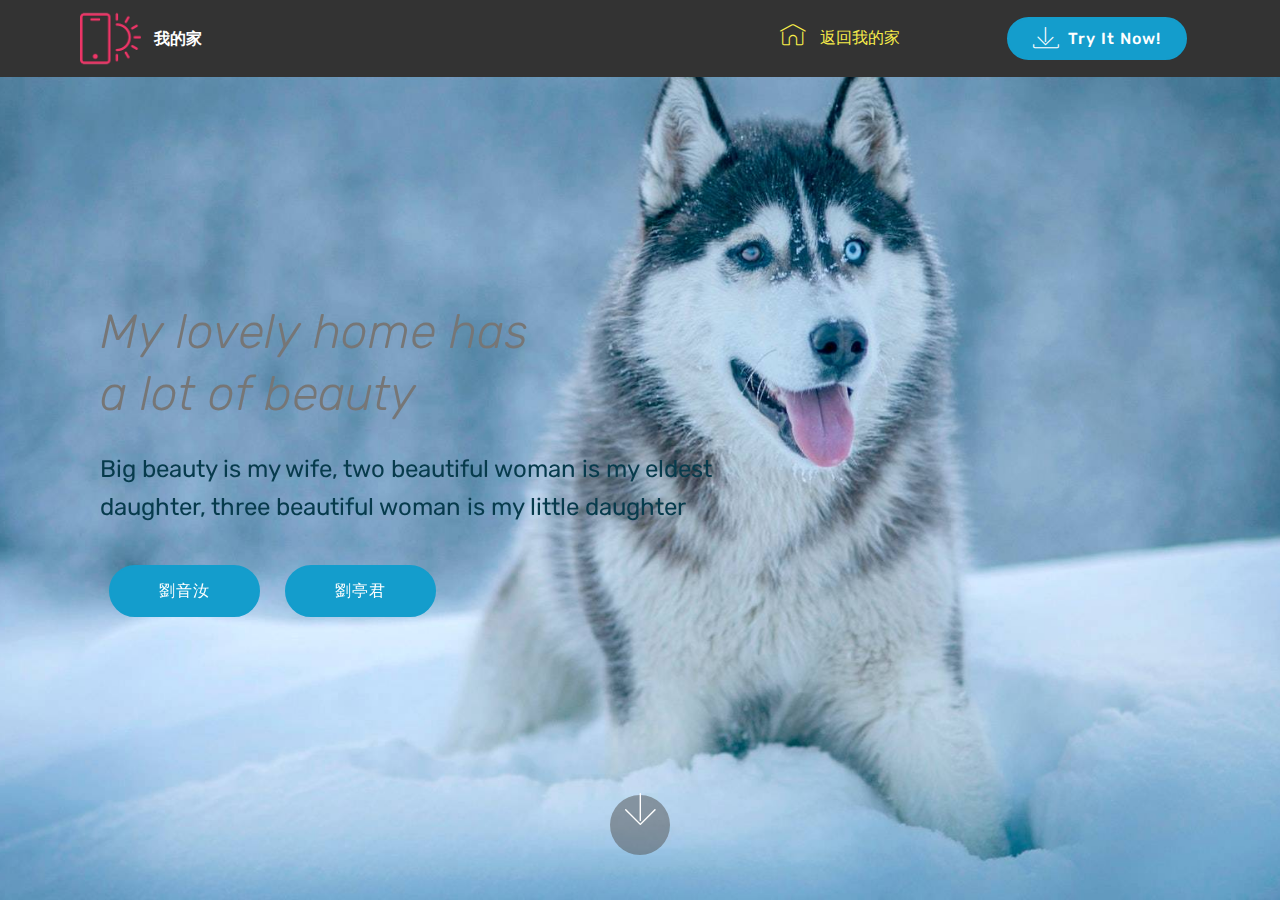
<file: index.html>
<!DOCTYPE html>
<html>
<head>
  <!-- Site made with Mobirise Website Builder v4.3.2, https://mobirise.com -->
  <meta charset="UTF-8">
  <meta http-equiv="X-UA-Compatible" content="IE=edge">
  <meta name="generator" content="Mobirise v4.3.2, mobirise.com">
  <meta name="viewport" content="width=device-width, initial-scale=1">
  <link rel="shortcut icon" href="assets/images/logo2.png" type="image/x-icon">
  <meta name="description" content="">
  <title>Home</title>
  <link rel="stylesheet" href="assets/web/assets/mobirise-icons/mobirise-icons.css">
  <link rel="stylesheet" href="assets/tether/tether.min.css">
  <link rel="stylesheet" href="assets/bootstrap/css/bootstrap.min.css">
  <link rel="stylesheet" href="assets/bootstrap/css/bootstrap-grid.min.css">
  <link rel="stylesheet" href="assets/bootstrap/css/bootstrap-reboot.min.css">
  <link rel="stylesheet" href="assets/dropdown/css/style.css">
  <link rel="stylesheet" href="assets/theme/css/style.css">
  <link rel="stylesheet" href="assets/mobirise/css/mbr-additional.css" type="text/css">
  
  
  
</head>
<body>
<section class="menu cid-qwUHoHQKCu" once="menu" id="menu1-e" data-rv-view="386">

    

    <nav class="navbar navbar-expand beta-menu navbar-dropdown align-items-center navbar-fixed-top navbar-toggleable-sm">
        <button class="navbar-toggler navbar-toggler-right" type="button" data-toggle="collapse" data-target="#navbarSupportedContent" aria-controls="navbarSupportedContent" aria-expanded="false" aria-label="Toggle navigation">
            <div class="hamburger">
                <span></span>
                <span></span>
                <span></span>
                <span></span>
            </div>
        </button>
        <div class="menu-logo">
            <div class="navbar-brand">
                <span class="navbar-logo">
                    <a href="https://mobirise.com">
                         <img src="assets/images/logo2.png" alt="Mobirise" media-simple="true" style="height: 3.8rem;">
                    </a>
                </span>
                <span class="navbar-caption-wrap"><a class="navbar-caption text-white display-4" href="https://mobirise.com">我的家</a></span>
            </div>
        </div>
        <div class="collapse navbar-collapse" id="navbarSupportedContent">
            <ul class="navbar-nav nav-dropdown" data-app-modern-menu="true"><li class="nav-item">
                    <a class="nav-link link text-success display-4" href="index.html">
                        <span class="mbri-home mbr-iconfont mbr-iconfont-btn"></span>&nbsp;返回我的家 &nbsp; &nbsp; &nbsp; &nbsp; &nbsp; &nbsp; &nbsp; &nbsp; &nbsp; &nbsp;&nbsp;</a>
                </li></ul>
            <div class="navbar-buttons mbr-section-btn"><a class="btn btn-sm btn-primary display-4" href="https://mobirise.com">
                    <span class="mbri-save mbr-iconfont mbr-iconfont-btn "></span>
                    Try It Now!
                </a></div>
        </div>
    </nav>
</section>

<section class="engine"><a href="https://mobirise.co/l">free bootstrap themes</a></section><section class="header9 cid-qwULQOnLp7 mbr-fullscreen mbr-parallax-background" id="header9-i" data-rv-view="388">

    

    

    <div class="container">
        <div class="media-container-column mbr-white col-md-8">
            <h1 class="mbr-section-title align-left mbr-bold pb-3 mbr-fonts-style display-1"></h1>
            <h3 class="mbr-section-subtitle align-left mbr-light pb-3 mbr-fonts-style display-2">My lovely home has <br>a lot of beauty</h3>
            <p class="mbr-text align-left pb-3 mbr-fonts-style display-5">Big beauty is my wife, two beautiful woman is my eldest daughter, three beautiful woman is my little daughter</p>
            <div class="mbr-section-btn align-left"><a class="btn btn-md btn-primary display-4" href="page1.html">劉音汝</a> <a class="btn btn-md btn-primary display-4" href="https://mobirise.com">劉亭君</a></div>
        </div>
    </div>

    <div class="mbr-arrow hidden-sm-down" aria-hidden="true">
        <a href="#next">
            <i class="mbri-down mbr-iconfont"></i>
        </a>
    </div>
</section>


  <script src="assets/web/assets/jquery/jquery.min.js"></script>
  <script src="assets/popper/popper.min.js"></script>
  <script src="assets/tether/tether.min.js"></script>
  <script src="assets/bootstrap/js/bootstrap.min.js"></script>
  <script src="assets/smooth-scroll/smooth-scroll.js"></script>
  <script src="assets/dropdown/js/script.min.js"></script>
  <script src="assets/touch-swipe/jquery.touch-swipe.min.js"></script>
  <script src="assets/jarallax/jarallax.min.js"></script>
  <script src="assets/theme/js/script.js"></script>
  
  
</body>
</html>
</file>
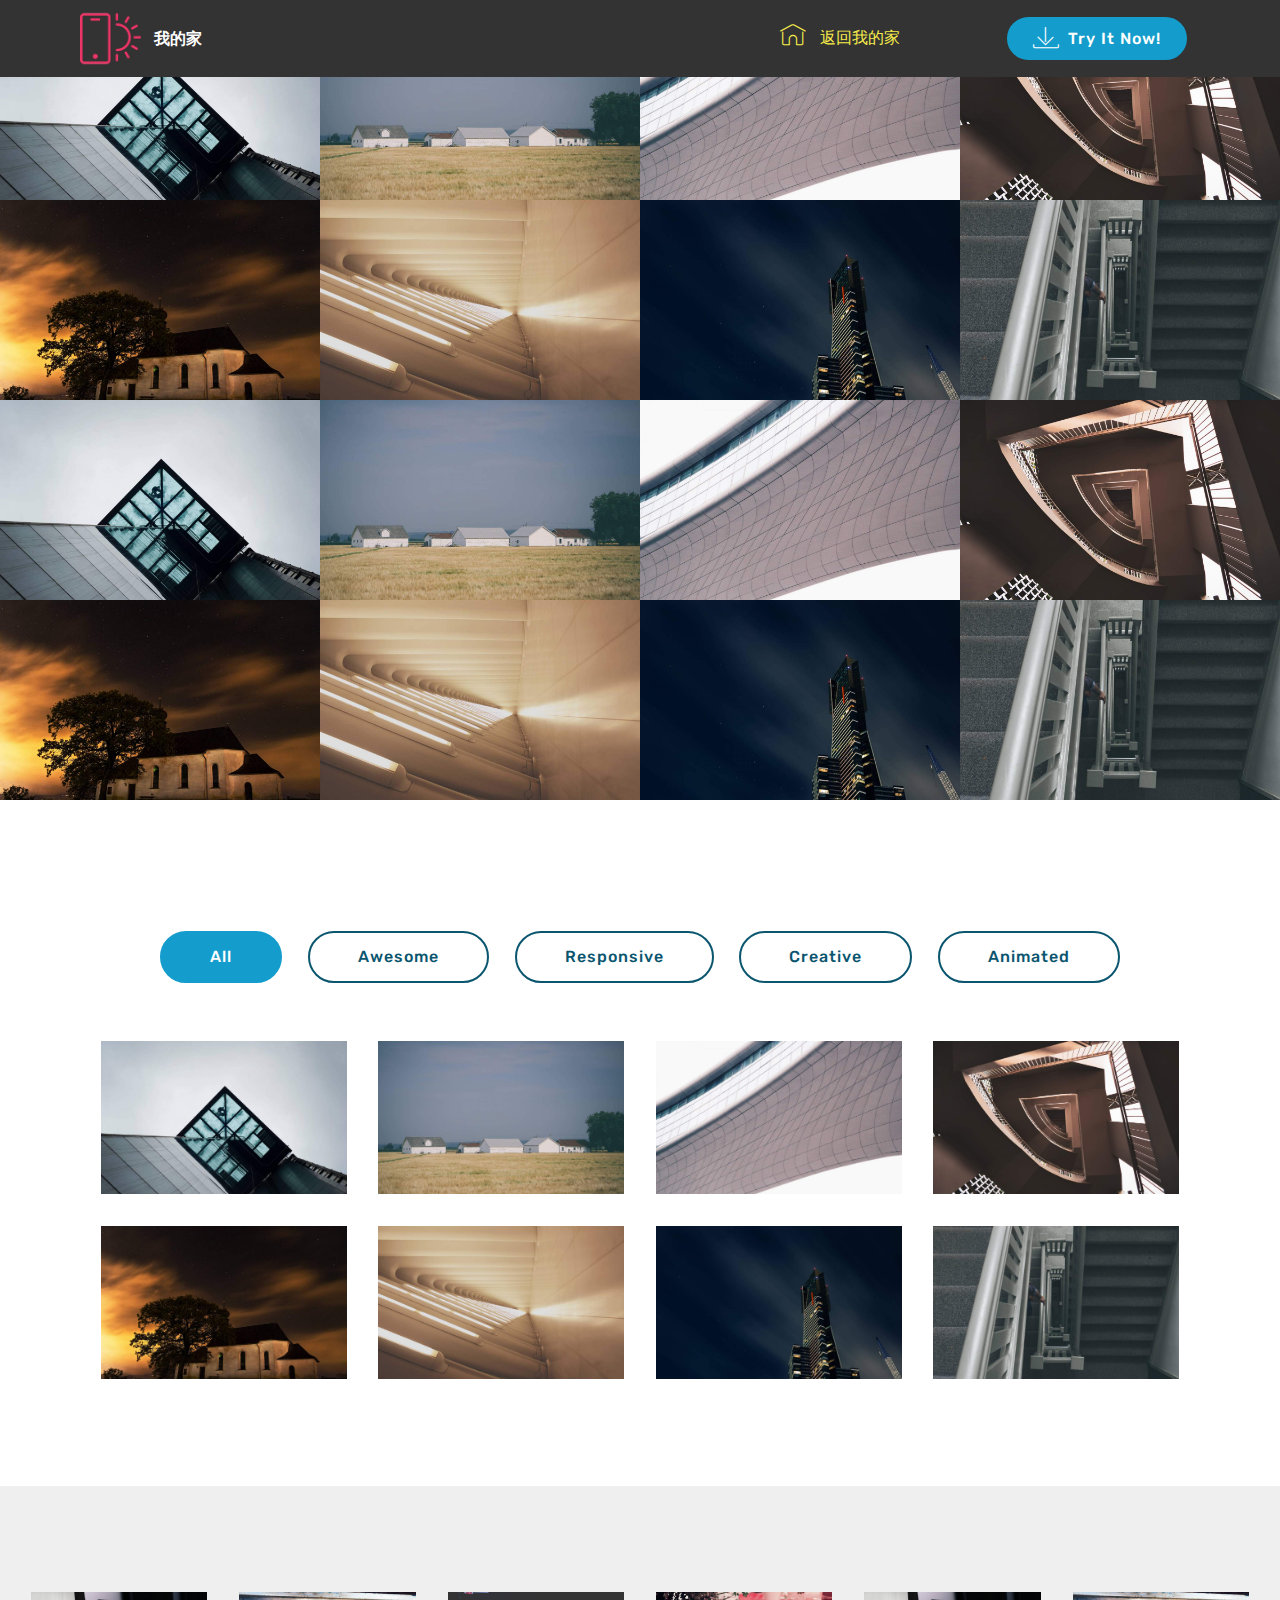
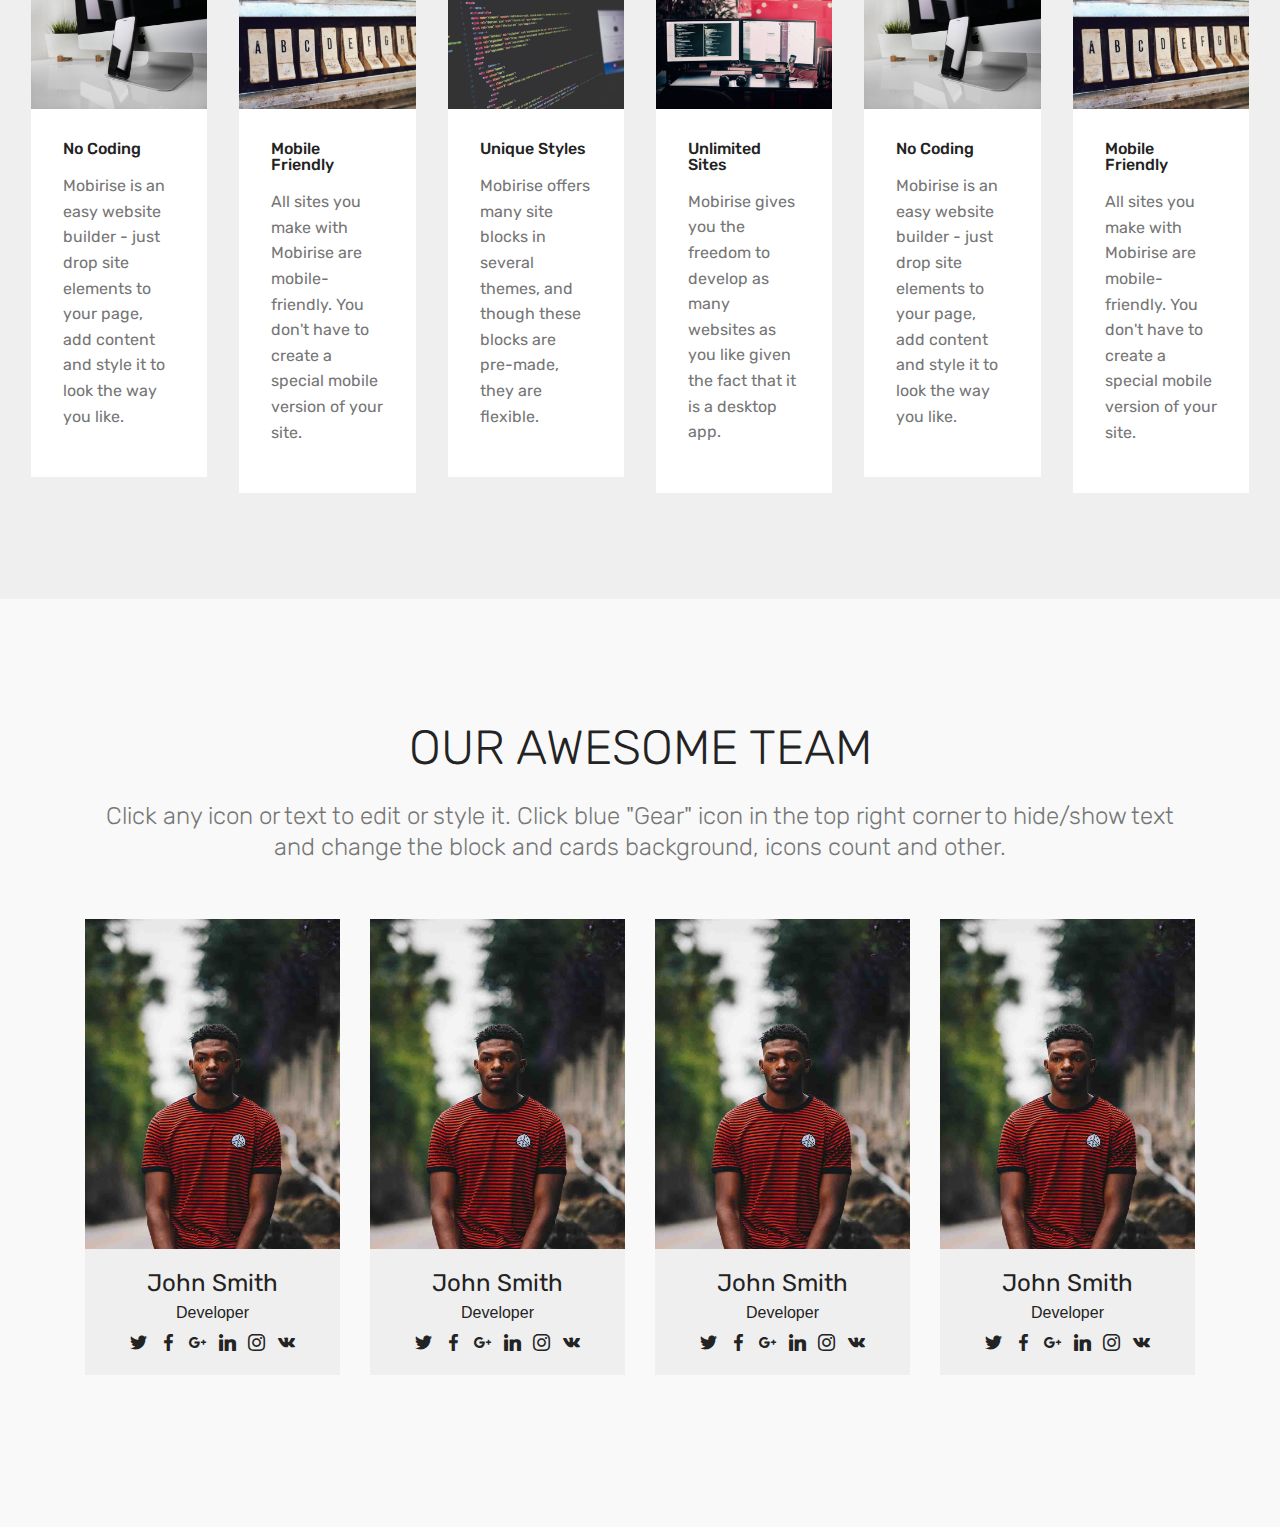
<file: page1.html>
<!DOCTYPE html>
<html>
<head>
  <!-- Site made with Mobirise Website Builder v4.3.2, https://mobirise.com -->
  <meta charset="UTF-8">
  <meta http-equiv="X-UA-Compatible" content="IE=edge">
  <meta name="generator" content="Mobirise v4.3.2, mobirise.com">
  <meta name="viewport" content="width=device-width, initial-scale=1">
  <link rel="shortcut icon" href="assets/images/logo2.png" type="image/x-icon">
  <meta name="description" content="">
  <title>劉音汝</title>
  <link rel="stylesheet" href="assets/web/assets/mobirise-icons/mobirise-icons.css">
  <link rel="stylesheet" href="assets/tether/tether.min.css">
  <link rel="stylesheet" href="assets/bootstrap/css/bootstrap.min.css">
  <link rel="stylesheet" href="assets/bootstrap/css/bootstrap-grid.min.css">
  <link rel="stylesheet" href="assets/bootstrap/css/bootstrap-reboot.min.css">
  <link rel="stylesheet" href="assets/dropdown/css/style.css">
  <link rel="stylesheet" href="assets/socicon/css/styles.css">
  <link rel="stylesheet" href="assets/theme/css/style.css">
  <link rel="stylesheet" href="assets/mobirise-gallery/style.css">
  <link rel="stylesheet" href="assets/mobirise/css/mbr-additional.css" type="text/css">
  
  
  
</head>
<body>
<section class="menu cid-qwUHoHQKCu" once="menu" id="menu1-j" data-rv-view="391">

    

    <nav class="navbar navbar-expand beta-menu navbar-dropdown align-items-center navbar-fixed-top navbar-toggleable-sm">
        <button class="navbar-toggler navbar-toggler-right" type="button" data-toggle="collapse" data-target="#navbarSupportedContent" aria-controls="navbarSupportedContent" aria-expanded="false" aria-label="Toggle navigation">
            <div class="hamburger">
                <span></span>
                <span></span>
                <span></span>
                <span></span>
            </div>
        </button>
        <div class="menu-logo">
            <div class="navbar-brand">
                <span class="navbar-logo">
                    <a href="https://mobirise.com">
                         <img src="assets/images/logo2.png" alt="Mobirise" media-simple="true" style="height: 3.8rem;">
                    </a>
                </span>
                <span class="navbar-caption-wrap"><a class="navbar-caption text-white display-4" href="https://mobirise.com">我的家</a></span>
            </div>
        </div>
        <div class="collapse navbar-collapse" id="navbarSupportedContent">
            <ul class="navbar-nav nav-dropdown" data-app-modern-menu="true"><li class="nav-item">
                    <a class="nav-link link text-success display-4" href="index.html">
                        <span class="mbri-home mbr-iconfont mbr-iconfont-btn"></span>&nbsp;返回我的家 &nbsp; &nbsp; &nbsp; &nbsp; &nbsp; &nbsp; &nbsp; &nbsp; &nbsp; &nbsp;&nbsp;</a>
                </li></ul>
            <div class="navbar-buttons mbr-section-btn"><a class="btn btn-sm btn-primary display-4" href="https://mobirise.com">
                    <span class="mbri-save mbr-iconfont mbr-iconfont-btn "></span>
                    Try It Now!
                </a></div>
        </div>
    </nav>
</section>

<section class="engine"><a href="https://mobirise.co/j">design a website</a></section><section class="mbr-gallery mbr-slider-carousel cid-qwUOc1lfr6" id="gallery3-l" data-rv-view="393">

    

    <div>
        <div><!-- Filter --><!-- Gallery --><div class="mbr-gallery-row"><div class="mbr-gallery-layout-default"><div><div><div class="mbr-gallery-item mbr-gallery-item--pNaN" data-video-url="false" data-tags="Awesome"><div href="#lb-gallery3-l" data-slide-to="0" data-toggle="modal"><img src="assets/images/gallery00.jpg" alt=""><span class="icon-focus"></span></div></div><div class="mbr-gallery-item mbr-gallery-item--pNaN" data-video-url="false" data-tags="Responsive"><div href="#lb-gallery3-l" data-slide-to="1" data-toggle="modal"><img src="assets/images/gallery01.jpg" alt=""><span class="icon-focus"></span></div></div><div class="mbr-gallery-item mbr-gallery-item--pNaN" data-video-url="false" data-tags="Creative"><div href="#lb-gallery3-l" data-slide-to="2" data-toggle="modal"><img src="assets/images/gallery02.jpg" alt=""><span class="icon-focus"></span></div></div><div class="mbr-gallery-item mbr-gallery-item--pNaN" data-video-url="false" data-tags="Animated"><div href="#lb-gallery3-l" data-slide-to="3" data-toggle="modal"><img src="assets/images/gallery03.jpg" alt=""><span class="icon-focus"></span></div></div><div class="mbr-gallery-item mbr-gallery-item--pNaN" data-video-url="false" data-tags="Awesome"><div href="#lb-gallery3-l" data-slide-to="4" data-toggle="modal"><img src="assets/images/gallery04.jpg" alt=""><span class="icon-focus"></span></div></div><div class="mbr-gallery-item mbr-gallery-item--pNaN" data-video-url="false" data-tags="Awesome"><div href="#lb-gallery3-l" data-slide-to="5" data-toggle="modal"><img src="assets/images/gallery05.jpg" alt=""><span class="icon-focus"></span></div></div><div class="mbr-gallery-item mbr-gallery-item--pNaN" data-video-url="false" data-tags="Responsive"><div href="#lb-gallery3-l" data-slide-to="6" data-toggle="modal"><img src="assets/images/gallery06.jpg" alt=""><span class="icon-focus"></span></div></div><div class="mbr-gallery-item mbr-gallery-item--pNaN" data-video-url="false" data-tags="Animated"><div href="#lb-gallery3-l" data-slide-to="7" data-toggle="modal"><img src="assets/images/gallery07.jpg" alt=""><span class="icon-focus"></span></div></div></div></div><div class="clearfix"></div></div></div><!-- Lightbox --><div data-app-prevent-settings="" class="mbr-slider modal fade carousel slide" tabindex="-1" data-keyboard="true" data-interval="false" id="lb-gallery3-l"><div class="modal-dialog"><div class="modal-content"><div class="modal-body"><div class="carousel-inner"><div class="carousel-item active"><img src="assets/images/gallery00.jpg" alt=""></div><div class="carousel-item"><img src="assets/images/gallery01.jpg" alt=""></div><div class="carousel-item"><img src="assets/images/gallery02.jpg" alt=""></div><div class="carousel-item"><img src="assets/images/gallery03.jpg" alt=""></div><div class="carousel-item"><img src="assets/images/gallery04.jpg" alt=""></div><div class="carousel-item"><img src="assets/images/gallery05.jpg" alt=""></div><div class="carousel-item"><img src="assets/images/gallery06.jpg" alt=""></div><div class="carousel-item"><img src="assets/images/gallery07.jpg" alt=""></div></div><a class="carousel-control carousel-control-prev" role="button" data-slide="prev" href="#lb-gallery3-l"><span class="mbri-left mbr-iconfont" aria-hidden="true"></span><span class="sr-only">Previous</span></a><a class="carousel-control carousel-control-next" role="button" data-slide="next" href="#lb-gallery3-l"><span class="mbri-right mbr-iconfont" aria-hidden="true"></span><span class="sr-only">Next</span></a><a class="close" href="#" role="button" data-dismiss="modal"><span class="sr-only">Close</span></a></div></div></div></div></div>
    </div>

</section>

<section class="mbr-gallery mbr-slider-carousel cid-qwUOh3tziV" id="gallery3-m" data-rv-view="428">

    

    <div>
        <div><!-- Filter --><!-- Gallery --><div class="mbr-gallery-row"><div class="mbr-gallery-layout-default"><div><div><div class="mbr-gallery-item mbr-gallery-item--pNaN" data-video-url="false" data-tags="Awesome"><div href="#lb-gallery3-m" data-slide-to="0" data-toggle="modal"><img src="assets/images/gallery00.jpg" alt=""><span class="icon-focus"></span></div></div><div class="mbr-gallery-item mbr-gallery-item--pNaN" data-video-url="false" data-tags="Responsive"><div href="#lb-gallery3-m" data-slide-to="1" data-toggle="modal"><img src="assets/images/gallery01.jpg" alt=""><span class="icon-focus"></span></div></div><div class="mbr-gallery-item mbr-gallery-item--pNaN" data-video-url="false" data-tags="Creative"><div href="#lb-gallery3-m" data-slide-to="2" data-toggle="modal"><img src="assets/images/gallery02.jpg" alt=""><span class="icon-focus"></span></div></div><div class="mbr-gallery-item mbr-gallery-item--pNaN" data-video-url="false" data-tags="Animated"><div href="#lb-gallery3-m" data-slide-to="3" data-toggle="modal"><img src="assets/images/gallery03.jpg" alt=""><span class="icon-focus"></span></div></div><div class="mbr-gallery-item mbr-gallery-item--pNaN" data-video-url="false" data-tags="Awesome"><div href="#lb-gallery3-m" data-slide-to="4" data-toggle="modal"><img src="assets/images/gallery04.jpg" alt=""><span class="icon-focus"></span></div></div><div class="mbr-gallery-item mbr-gallery-item--pNaN" data-video-url="false" data-tags="Awesome"><div href="#lb-gallery3-m" data-slide-to="5" data-toggle="modal"><img src="assets/images/gallery05.jpg" alt=""><span class="icon-focus"></span></div></div><div class="mbr-gallery-item mbr-gallery-item--pNaN" data-video-url="false" data-tags="Responsive"><div href="#lb-gallery3-m" data-slide-to="6" data-toggle="modal"><img src="assets/images/gallery06.jpg" alt=""><span class="icon-focus"></span></div></div><div class="mbr-gallery-item mbr-gallery-item--pNaN" data-video-url="false" data-tags="Animated"><div href="#lb-gallery3-m" data-slide-to="7" data-toggle="modal"><img src="assets/images/gallery07.jpg" alt=""><span class="icon-focus"></span></div></div></div></div><div class="clearfix"></div></div></div><!-- Lightbox --><div data-app-prevent-settings="" class="mbr-slider modal fade carousel slide" tabindex="-1" data-keyboard="true" data-interval="false" id="lb-gallery3-m"><div class="modal-dialog"><div class="modal-content"><div class="modal-body"><div class="carousel-inner"><div class="carousel-item active"><img src="assets/images/gallery00.jpg" alt=""></div><div class="carousel-item"><img src="assets/images/gallery01.jpg" alt=""></div><div class="carousel-item"><img src="assets/images/gallery02.jpg" alt=""></div><div class="carousel-item"><img src="assets/images/gallery03.jpg" alt=""></div><div class="carousel-item"><img src="assets/images/gallery04.jpg" alt=""></div><div class="carousel-item"><img src="assets/images/gallery05.jpg" alt=""></div><div class="carousel-item"><img src="assets/images/gallery06.jpg" alt=""></div><div class="carousel-item"><img src="assets/images/gallery07.jpg" alt=""></div></div><a class="carousel-control carousel-control-prev" role="button" data-slide="prev" href="#lb-gallery3-m"><span class="mbri-left mbr-iconfont" aria-hidden="true"></span><span class="sr-only">Previous</span></a><a class="carousel-control carousel-control-next" role="button" data-slide="next" href="#lb-gallery3-m"><span class="mbri-right mbr-iconfont" aria-hidden="true"></span><span class="sr-only">Next</span></a><a class="close" href="#" role="button" data-dismiss="modal"><span class="sr-only">Close</span></a></div></div></div></div></div>
    </div>

</section>

<section class="mbr-gallery mbr-slider-carousel cid-qwUOhrMs5J" id="gallery2-n" data-rv-view="463">

    

    <div class="container">
        <div><!-- Filter --><div class="mbr-gallery-filter container gallery-filter-active"><ul buttons="0"><li class="mbr-gallery-filter-all"><a class="btn btn-md btn-primary-outline active display-4" href="">All</a></li></ul></div><!-- Gallery --><div class="mbr-gallery-row"><div class="mbr-gallery-layout-default"><div><div><div class="mbr-gallery-item mbr-gallery-item--p2" data-video-url="false" data-tags="Awesome"><div href="#lb-gallery2-n" data-slide-to="0" data-toggle="modal"><img src="assets/images/gallery00.jpg" alt=""><span class="icon-focus"></span></div></div><div class="mbr-gallery-item mbr-gallery-item--p2" data-video-url="false" data-tags="Responsive"><div href="#lb-gallery2-n" data-slide-to="1" data-toggle="modal"><img src="assets/images/gallery01.jpg" alt=""><span class="icon-focus"></span></div></div><div class="mbr-gallery-item mbr-gallery-item--p2" data-video-url="false" data-tags="Creative"><div href="#lb-gallery2-n" data-slide-to="2" data-toggle="modal"><img src="assets/images/gallery02.jpg" alt=""><span class="icon-focus"></span></div></div><div class="mbr-gallery-item mbr-gallery-item--p2" data-video-url="false" data-tags="Animated"><div href="#lb-gallery2-n" data-slide-to="3" data-toggle="modal"><img src="assets/images/gallery03.jpg" alt=""><span class="icon-focus"></span></div></div><div class="mbr-gallery-item mbr-gallery-item--p2" data-video-url="false" data-tags="Awesome"><div href="#lb-gallery2-n" data-slide-to="4" data-toggle="modal"><img src="assets/images/gallery04.jpg" alt=""><span class="icon-focus"></span></div></div><div class="mbr-gallery-item mbr-gallery-item--p2" data-video-url="false" data-tags="Awesome"><div href="#lb-gallery2-n" data-slide-to="5" data-toggle="modal"><img src="assets/images/gallery05.jpg" alt=""><span class="icon-focus"></span></div></div><div class="mbr-gallery-item mbr-gallery-item--p2" data-video-url="false" data-tags="Responsive"><div href="#lb-gallery2-n" data-slide-to="6" data-toggle="modal"><img src="assets/images/gallery06.jpg" alt=""><span class="icon-focus"></span></div></div><div class="mbr-gallery-item mbr-gallery-item--p2" data-video-url="false" data-tags="Animated"><div href="#lb-gallery2-n" data-slide-to="7" data-toggle="modal"><img src="assets/images/gallery07.jpg" alt=""><span class="icon-focus"></span></div></div></div></div><div class="clearfix"></div></div></div><!-- Lightbox --><div data-app-prevent-settings="" class="mbr-slider modal fade carousel slide" tabindex="-1" data-keyboard="true" data-interval="false" id="lb-gallery2-n"><div class="modal-dialog"><div class="modal-content"><div class="modal-body"><div class="carousel-inner"><div class="carousel-item active"><img src="assets/images/gallery00.jpg" alt=""></div><div class="carousel-item"><img src="assets/images/gallery01.jpg" alt=""></div><div class="carousel-item"><img src="assets/images/gallery02.jpg" alt=""></div><div class="carousel-item"><img src="assets/images/gallery03.jpg" alt=""></div><div class="carousel-item"><img src="assets/images/gallery04.jpg" alt=""></div><div class="carousel-item"><img src="assets/images/gallery05.jpg" alt=""></div><div class="carousel-item"><img src="assets/images/gallery06.jpg" alt=""></div><div class="carousel-item"><img src="assets/images/gallery07.jpg" alt=""></div></div><a class="carousel-control carousel-control-prev" role="button" data-slide="prev" href="#lb-gallery2-n"><span class="mbri-left mbr-iconfont" aria-hidden="true"></span><span class="sr-only">Previous</span></a><a class="carousel-control carousel-control-next" role="button" data-slide="next" href="#lb-gallery2-n"><span class="mbri-right mbr-iconfont" aria-hidden="true"></span><span class="sr-only">Next</span></a><a class="close" href="#" role="button" data-dismiss="modal"><span class="sr-only">Close</span></a></div></div></div></div></div>
    </div>

</section>

<section class="features3 cid-qwUOomnZdH" id="features17-o" data-rv-view="498">
    
    

    
    <div class="container-fluid">
        <div class="media-container-row">
            <div class="card p-3 col-12 col-md-6 col-lg-2">
                <div class="card-wrapper">
                    <div class="card-img">
                        <img src="assets/images/01.jpg" alt="Mobirise" media-simple="true">
                    </div>
                    <div class="card-box">
                        <h4 class="card-title pb-3 mbr-fonts-style display-7">
                            No Coding
                        </h4>
                        <p class="mbr-text mbr-fonts-style display-7">
                            Mobirise is an easy website builder - just drop site elements to your page, add content and style it to look the way you like.
                        </p>
                    </div>
                </div>
            </div>

            <div class="card p-3 col-12 col-md-6 col-lg-2">
                <div class="card-wrapper">
                    <div class="card-img">
                        <img src="assets/images/02.jpg" alt="Mobirise" media-simple="true">
                    </div>
                    <div class="card-box">
                        <h4 class="card-title pb-3 mbr-fonts-style display-7">
                            Mobile Friendly
                        </h4>
                        <p class="mbr-text mbr-fonts-style display-7">
                            All sites you make with Mobirise are mobile-friendly. You don't have to create a special mobile version of your site.
                        </p>
                    </div>
                </div>
            </div>

            <div class="card p-3 col-12 col-md-6 col-lg-2">
                <div class="card-wrapper">
                    <div class="card-img">
                        <img src="assets/images/03.jpg" alt="Mobirise" media-simple="true">
                    </div>
                    <div class="card-box">
                        <h4 class="card-title pb-3 mbr-fonts-style display-7">
                            Unique Styles
                        </h4>
                        <p class="mbr-text mbr-fonts-style display-7">
                            Mobirise offers many site blocks in several themes, and though these blocks are pre-made, they are flexible.
                        </p>
                    </div>
                </div>
            </div>

            <div class="card p-3 col-12 col-md-6 col-lg-2">
                <div class="card-wrapper">
                    <div class="card-img">
                        <img src="assets/images/04.jpg" alt="Mobirise" media-simple="true">
                    </div>
                    <div class="card-box">
                        <h4 class="card-title pb-3 mbr-fonts-style display-7">
                            Unlimited Sites
                        </h4>
                        <p class="mbr-text mbr-fonts-style display-7">
                           Mobirise gives you the freedom to develop as many websites as you like given the fact that it is a desktop app.
                        </p>
                    </div>
                </div>
            </div>
            <div class="card p-3 col-12 col-md-6 col-lg-2">
                <div class="card-wrapper">
                    <div class="card-img">
                        <img src="assets/images/01.jpg" alt="Mobirise" media-simple="true">
                    </div>
                    <div class="card-box">
                        <h4 class="card-title pb-3 mbr-fonts-style display-7">
                            No Coding
                        </h4>
                        <p class="mbr-text mbr-fonts-style display-7">
                            Mobirise is an easy website builder - just drop site elements to your page, add content and style it to look the way you like.
                        </p>
                    </div>
                </div>
            </div>
            <div class="card p-3 col-12 col-md-6 col-lg-2">
                <div class="card-wrapper">
                    <div class="card-img">
                        <img src="assets/images/02.jpg" alt="Mobirise" media-simple="true">
                    </div>
                    <div class="card-box">
                        <h4 class="card-title pb-3 mbr-fonts-style display-7">
                            Mobile Friendly
                        </h4>
                        <p class="mbr-text mbr-fonts-style display-7">
                            All sites you make with Mobirise are mobile-friendly. You don't have to create a special mobile version of your site.
                        </p>
                    </div>
                </div>
            </div>
        </div>
    </div>
</section>

<section class="features16 cid-qwWn4SL6ic" id="features16-p" data-rv-view="501">
    
    
    
    <div class="container align-center">
        <h2 class="pb-3 mbr-fonts-style mbr-section-title display-2">
            OUR AWESOME TEAM
        </h2>
        <h3 class="pb-5 mbr-section-subtitle mbr-fonts-style mbr-light display-5">
            Click any icon or text to edit or style it. Click blue "Gear" icon in the top right corner to hide/show text and change the block and cards background, icons count and other.
        </h3>
        <div class="row media-row">
            
        <div class="team-item col-lg-3 col-md-6">
                <div class="item-image">
                    <img src="assets/images/face6.jpg" media-simple="true">
                </div>
                <div class="item-caption py-3">
                    <div class="item-name px-2">
                        <p class="mbr-fonts-style display-5">
                           John Smith
                        </p>
                    </div>
                    <div class="item-role px-2">
                        <p>Developer</p>
                    </div>
                    <div class="item-social pt-2">
                        <a href="https://twitter.com/mobirise" target="_blank">
                            <span class="p-1 socicon-twitter socicon mbr-iconfont mbr-iconfont-social" media-simple="true"></span>
                            <span class="p-1 socicon-facebook socicon mbr-iconfont mbr-iconfont-social" media-simple="true"></span>
                            <span class="p-1 socicon-googleplus socicon mbr-iconfont mbr-iconfont-social" media-simple="true"></span>
                            <span class="p-1 socicon-linkedin socicon mbr-iconfont mbr-iconfont-social" media-simple="true"></span>
                            <span class="p-1 socicon-instagram socicon mbr-iconfont mbr-iconfont-social" media-simple="true"></span>
                            <span class="p-1 socicon-vkontakte socicon mbr-iconfont mbr-iconfont-social" media-simple="true"></span>
                        </a>
                    </div>
                </div>
            </div><div class="team-item col-lg-3 col-md-6">
                <div class="item-image">
                    <img src="assets/images/face6.jpg" media-simple="true">
                </div>
                <div class="item-caption py-3">
                    <div class="item-name px-2">
                        <p class="mbr-fonts-style display-5">
                           John Smith
                        </p>
                    </div>
                    <div class="item-role px-2">
                        <p>Developer</p>
                    </div>
                    <div class="item-social pt-2">
                        <a href="https://twitter.com/mobirise" target="_blank">
                            <span class="p-1 socicon-twitter socicon mbr-iconfont mbr-iconfont-social" media-simple="true"></span>
                            <span class="p-1 socicon-facebook socicon mbr-iconfont mbr-iconfont-social" media-simple="true"></span>
                            <span class="p-1 socicon-googleplus socicon mbr-iconfont mbr-iconfont-social" media-simple="true"></span>
                            <span class="p-1 socicon-linkedin socicon mbr-iconfont mbr-iconfont-social" media-simple="true"></span>
                            <span class="p-1 socicon-instagram socicon mbr-iconfont mbr-iconfont-social" media-simple="true"></span>
                            <span class="p-1 socicon-vkontakte socicon mbr-iconfont mbr-iconfont-social" media-simple="true"></span>
                        </a>
                    </div>
                </div>
            </div><div class="team-item col-lg-3 col-md-6">
                <div class="item-image">
                    <img src="assets/images/face6.jpg" media-simple="true">
                </div>
                <div class="item-caption py-3">
                    <div class="item-name px-2">
                        <p class="mbr-fonts-style display-5">
                           John Smith
                        </p>
                    </div>
                    <div class="item-role px-2">
                        <p>Developer</p>
                    </div>
                    <div class="item-social pt-2">
                        <a href="https://twitter.com/mobirise" target="_blank">
                            <span class="p-1 socicon-twitter socicon mbr-iconfont mbr-iconfont-social" media-simple="true"></span>
                            <span class="p-1 socicon-facebook socicon mbr-iconfont mbr-iconfont-social" media-simple="true"></span>
                            <span class="p-1 socicon-googleplus socicon mbr-iconfont mbr-iconfont-social" media-simple="true"></span>
                            <span class="p-1 socicon-linkedin socicon mbr-iconfont mbr-iconfont-social" media-simple="true"></span>
                            <span class="p-1 socicon-instagram socicon mbr-iconfont mbr-iconfont-social" media-simple="true"></span>
                            <span class="p-1 socicon-vkontakte socicon mbr-iconfont mbr-iconfont-social" media-simple="true"></span>
                        </a>
                    </div>
                </div>
            </div><div class="team-item col-lg-3 col-md-6">
                <div class="item-image">
                    <img src="assets/images/face6.jpg" media-simple="true">
                </div>
                <div class="item-caption py-3">
                    <div class="item-name px-2">
                        <p class="mbr-fonts-style display-5">
                           John Smith
                        </p>
                    </div>
                    <div class="item-role px-2">
                        <p>Developer</p>
                    </div>
                    <div class="item-social pt-2">
                        <a href="https://twitter.com/mobirise" target="_blank">
                            <span class="p-1 socicon-twitter socicon mbr-iconfont mbr-iconfont-social" media-simple="true"></span>
                            <span class="p-1 socicon-facebook socicon mbr-iconfont mbr-iconfont-social" media-simple="true"></span>
                            <span class="p-1 socicon-googleplus socicon mbr-iconfont mbr-iconfont-social" media-simple="true"></span>
                            <span class="p-1 socicon-linkedin socicon mbr-iconfont mbr-iconfont-social" media-simple="true"></span>
                            <span class="p-1 socicon-instagram socicon mbr-iconfont mbr-iconfont-social" media-simple="true"></span>
                            <span class="p-1 socicon-vkontakte socicon mbr-iconfont mbr-iconfont-social" media-simple="true"></span>
                        </a>
                    </div>
                </div>
            </div></div>    
    </div>
</section>


  <script src="assets/web/assets/jquery/jquery.min.js"></script>
  <script src="assets/popper/popper.min.js"></script>
  <script src="assets/tether/tether.min.js"></script>
  <script src="assets/bootstrap/js/bootstrap.min.js"></script>
  <script src="assets/smooth-scroll/smooth-scroll.js"></script>
  <script src="assets/dropdown/js/script.min.js"></script>
  <script src="assets/masonry/masonry.pkgd.min.js"></script>
  <script src="assets/imagesloaded/imagesloaded.pkgd.min.js"></script>
  <script src="assets/bootstrap-carousel-swipe/bootstrap-carousel-swipe.js"></script>
  <script src="assets/jquery-mb-vimeo_player/jquery.mb.vimeo_player.js"></script>
  <script src="assets/touch-swipe/jquery.touch-swipe.min.js"></script>
  <script src="assets/theme/js/script.js"></script>
  <script src="assets/mobirise-gallery/player.min.js"></script>
  <script src="assets/mobirise-gallery/script.js"></script>
  <script src="assets/mobirise-slider-video/script.js"></script>
  
  
</body>
</html>
</file>
<file: assets/web/assets/mobirise-icons/mobirise-icons.css>
@font-face {
  font-family: 'MobiriseIcons';
  src:  url('mobirise-icons.eot?spat4u');
  src:  url('mobirise-icons.eot?spat4u#iefix') format('embedded-opentype'),
    url('mobirise-icons.ttf?spat4u') format('truetype'),
    url('mobirise-icons.woff?spat4u') format('woff'),
    url('mobirise-icons.svg?spat4u#MobiriseIcons') format('svg');
  font-weight: normal;
  font-style: normal;
}

[class^="mbri-"], [class*=" mbri-"] {
  /* use !important to prevent issues with browser extensions that change fonts */
  font-family: MobiriseIcons !important;
  speak: none;
  font-style: normal;
  font-weight: normal;
  font-variant: normal;
  text-transform: none;
  line-height: 1;

  /* Better Font Rendering =========== */
  -webkit-font-smoothing: antialiased;
  -moz-osx-font-smoothing: grayscale;
}

.mbri-add-submenu:before {
  content: "\e900";
}
.mbri-alert:before {
  content: "\e901";
}
.mbri-align-center:before {
  content: "\e902";
}
.mbri-align-justify:before {
  content: "\e903";
}
.mbri-align-left:before {
  content: "\e904";
}
.mbri-align-right:before {
  content: "\e905";
}
.mbri-android:before {
  content: "\e906";
}
.mbri-apple:before {
  content: "\e907";
}
.mbri-arrow-down:before {
  content: "\e908";
}
.mbri-arrow-next:before {
  content: "\e909";
}
.mbri-arrow-prev:before {
  content: "\e90a";
}
.mbri-arrow-up:before {
  content: "\e90b";
}
.mbri-bold:before {
  content: "\e90c";
}
.mbri-bookmark:before {
  content: "\e90d";
}
.mbri-bootstrap:before {
  content: "\e90e";
}
.mbri-briefcase:before {
  content: "\e90f";
}
.mbri-browse:before {
  content: "\e910";
}
.mbri-bulleted-list:before {
  content: "\e911";
}
.mbri-calendar:before {
  content: "\e912";
}
.mbri-camera:before {
  content: "\e913";
}
.mbri-cart-add:before {
  content: "\e914";
}
.mbri-cart-full:before {
  content: "\e915";
}
.mbri-cash:before {
  content: "\e916";
}
.mbri-change-style:before {
  content: "\e917";
}
.mbri-chat:before {
  content: "\e918";
}
.mbri-clock:before {
  content: "\e919";
}
.mbri-close:before {
  content: "\e91a";
}
.mbri-cloud:before {
  content: "\e91b";
}
.mbri-code:before {
  content: "\e91c";
}
.mbri-contact-form:before {
  content: "\e91d";
}
.mbri-credit-card:before {
  content: "\e91e";
}
.mbri-cursor-click:before {
  content: "\e91f";
}
.mbri-cust-feedback:before {
  content: "\e920";
}
.mbri-database:before {
  content: "\e921";
}
.mbri-delivery:before {
  content: "\e922";
}
.mbri-desktop:before {
  content: "\e923";
}
.mbri-devices:before {
  content: "\e924";
}
.mbri-down:before {
  content: "\e925";
}
.mbri-download:before {
  content: "\e989";
}
.mbri-drag-n-drop:before {
  content: "\e927";
}
.mbri-drag-n-drop2:before {
  content: "\e928";
}
.mbri-edit:before {
  content: "\e929";
}
.mbri-edit2:before {
  content: "\e92a";
}
.mbri-error:before {
  content: "\e92b";
}
.mbri-extension:before {
  content: "\e92c";
}
.mbri-features:before {
  content: "\e92d";
}
.mbri-file:before {
  content: "\e92e";
}
.mbri-flag:before {
  content: "\e92f";
}
.mbri-folder:before {
  content: "\e930";
}
.mbri-gift:before {
  content: "\e931";
}
.mbri-github:before {
  content: "\e932";
}
.mbri-globe:before {
  content: "\e933";
}
.mbri-globe-2:before {
  content: "\e934";
}
.mbri-growing-chart:before {
  content: "\e935";
}
.mbri-hearth:before {
  content: "\e936";
}
.mbri-help:before {
  content: "\e937";
}
.mbri-home:before {
  content: "\e938";
}
.mbri-hot-cup:before {
  content: "\e939";
}
.mbri-idea:before {
  content: "\e93a";
}
.mbri-image-gallery:before {
  content: "\e93b";
}
.mbri-image-slider:before {
  content: "\e93c";
}
.mbri-info:before {
  content: "\e93d";
}
.mbri-italic:before {
  content: "\e93e";
}
.mbri-key:before {
  content: "\e93f";
}
.mbri-laptop:before {
  content: "\e940";
}
.mbri-layers:before {
  content: "\e941";
}
.mbri-left-right:before {
  content: "\e942";
}
.mbri-left:before {
  content: "\e943";
}
.mbri-letter:before {
  content: "\e944";
}
.mbri-like:before {
  content: "\e945";
}
.mbri-link:before {
  content: "\e946";
}
.mbri-lock:before {
  content: "\e947";
}
.mbri-login:before {
  content: "\e948";
}
.mbri-logout:before {
  content: "\e949";
}
.mbri-magic-stick:before {
  content: "\e94a";
}
.mbri-map-pin:before {
  content: "\e94b";
}
.mbri-menu:before {
  content: "\e94c";
}
.mbri-mobile:before {
  content: "\e94d";
}
.mbri-mobile2:before {
  content: "\e94e";
}
.mbri-mobirise:before {
  content: "\e94f";
}
.mbri-more-horizontal:before {
  content: "\e950";
}
.mbri-more-vertical:before {
  content: "\e951";
}
.mbri-music:before {
  content: "\e952";
}
.mbri-new-file:before {
  content: "\e953";
}
.mbri-numbered-list:before {
  content: "\e954";
}
.mbri-opened-folder:before {
  content: "\e955";
}
.mbri-pages:before {
  content: "\e956";
}
.mbri-paper-plane:before {
  content: "\e957";
}
.mbri-paperclip:before {
  content: "\e958";
}
.mbri-photo:before {
  content: "\e959";
}
.mbri-photos:before {
  content: "\e95a";
}
.mbri-pin:before {
  content: "\e95b";
}
.mbri-play:before {
  content: "\e95c";
}
.mbri-plus:before {
  content: "\e95d";
}
.mbri-preview:before {
  content: "\e95e";
}
.mbri-print:before {
  content: "\e95f";
}
.mbri-protect:before {
  content: "\e960";
}
.mbri-question:before {
  content: "\e961";
}
.mbri-quote-left:before {
  content: "\e962";
}
.mbri-quote-right:before {
  content: "\e963";
}
.mbri-refresh:before {
  content: "\e964";
}
.mbri-responsive:before {
  content: "\e965";
}
.mbri-right:before {
  content: "\e966";
}
.mbri-rocket:before {
  content: "\e967";
}
.mbri-sad-face:before {
  content: "\e968";
}
.mbri-sale:before {
  content: "\e969";
}
.mbri-save:before {
  content: "\e96a";
}
.mbri-search:before {
  content: "\e96b";
}
.mbri-setting:before {
  content: "\e96c";
}
.mbri-setting2:before {
  content: "\e96d";
}
.mbri-setting3:before {
  content: "\e96e";
}
.mbri-share:before {
  content: "\e96f";
}
.mbri-shopping-bag:before {
  content: "\e970";
}
.mbri-shopping-basket:before {
  content: "\e971";
}
.mbri-shopping-cart:before {
  content: "\e972";
}
.mbri-sites:before {
  content: "\e973";
}
.mbri-smile-face:before {
  content: "\e974";
}
.mbri-speed:before {
  content: "\e975";
}
.mbri-star:before {
  content: "\e976";
}
.mbri-success:before {
  content: "\e977";
}
.mbri-sun:before {
  content: "\e978";
}
.mbri-sun2:before {
  content: "\e979";
}
.mbri-tablet:before {
  content: "\e97a";
}
.mbri-tablet-vertical:before {
  content: "\e97b";
}
.mbri-target:before {
  content: "\e97c";
}
.mbri-timer:before {
  content: "\e97d";
}
.mbri-to-ftp:before {
  content: "\e97e";
}
.mbri-to-local-drive:before {
  content: "\e97f";
}
.mbri-touch-swipe:before {
  content: "\e980";
}
.mbri-touch:before {
  content: "\e981";
}
.mbri-trash:before {
  content: "\e982";
}
.mbri-underline:before {
  content: "\e983";
}
.mbri-unlink:before {
  content: "\e984";
}
.mbri-unlock:before {
  content: "\e985";
}
.mbri-up-down:before {
  content: "\e986";
}
.mbri-up:before {
  content: "\e987";
}
.mbri-update:before {
  content: "\e988";
}
.mbri-upload:before {
 content: "\e926"; 
}
.mbri-user:before {
  content: "\e98a";
}
.mbri-user2:before {
  content: "\e98b";
}
.mbri-users:before {
  content: "\e98c";
}
.mbri-video:before {
  content: "\e98d";
}
.mbri-video-play:before {
  content: "\e98e";
}
.mbri-watch:before {
  content: "\e98f";
}
.mbri-website-theme:before {
  content: "\e990";
}
.mbri-wifi:before {
  content: "\e991";
}
.mbri-windows:before {
  content: "\e992";
}
.mbri-zoom-out:before {
  content: "\e993";
}
.mbri-redo:before {
  content: "\e994";
}
.mbri-undo:before {
  content: "\e995";
}
</file>
<file: assets/dropdown/css/style.css>
.navbar-dropdown {
  left: 0;
  padding: 0;
  position: absolute;
  right: 0;
  top: 0;
  transition: all 0.45s ease;
  z-index: 1030;
  background: #282828; }
  .navbar-dropdown .navbar-logo {
    margin-right: 0.8rem;
    transition: margin 0.3s ease-in-out;
    vertical-align: middle; }
    .navbar-dropdown .navbar-logo img {
      height: 3.125rem;
      transition: all 0.3s ease-in-out; }
    .navbar-dropdown .navbar-logo.mbr-iconfont {
      font-size: 3.125rem;
      line-height: 3.125rem; }
  .navbar-dropdown .navbar-caption {
    font-weight: 700;
    white-space: normal;
    vertical-align: -4px;
    line-height: 3.125rem !important; }
    .navbar-dropdown .navbar-caption, .navbar-dropdown .navbar-caption:hover {
      color: inherit;
      text-decoration: none; }
  .navbar-dropdown .mbr-iconfont + .navbar-caption {
    vertical-align: -1px; }
  .navbar-dropdown.navbar-fixed-top {
    position: fixed; }
  .navbar-dropdown .navbar-brand span {
    vertical-align: -4px; }
  .navbar-dropdown.bg-color.transparent {
    background: none; }
  .navbar-dropdown.navbar-short .navbar-brand {
    padding: 0.625rem 0; }
    .navbar-dropdown.navbar-short .navbar-brand span {
      vertical-align: -1px; }
  .navbar-dropdown.navbar-short .navbar-caption {
    line-height: 2.375rem !important;
    vertical-align: -2px; }
  .navbar-dropdown.navbar-short .navbar-logo {
    margin-right: 0.5rem; }
    .navbar-dropdown.navbar-short .navbar-logo img {
      height: 2.375rem; }
    .navbar-dropdown.navbar-short .navbar-logo.mbr-iconfont {
      font-size: 2.375rem;
      line-height: 2.375rem; }
  .navbar-dropdown.navbar-short .mbr-table-cell {
    height: 3.625rem; }
  .navbar-dropdown .navbar-close {
    left: 0.6875rem;
    position: fixed;
    top: 0.75rem;
    z-index: 1000; }
  .navbar-dropdown .hamburger-icon {
    content: "";
    display: inline-block;
    vertical-align: middle;
    width: 16px;
    -webkit-box-shadow: 0 -6px 0 1px #282828,0 0 0 1px #282828,0 6px 0 1px #282828;
    -moz-box-shadow: 0 -6px 0 1px #282828,0 0 0 1px #282828,0 6px 0 1px #282828;
    box-shadow: 0 -6px 0 1px #282828,0 0 0 1px #282828,0 6px 0 1px #282828; }

.dropdown-menu .dropdown-toggle[data-toggle="dropdown-submenu"]::after {
  border-bottom: 0.35em solid transparent;
  border-left: 0.35em solid;
  border-right: 0;
  border-top: 0.35em solid transparent;
  margin-left: 0.3rem; }

.dropdown-menu .dropdown-item:focus {
  outline: 0; }

.nav-dropdown {
  font-size: 0.75rem;
  font-weight: 500;
  height: auto !important; }
  .nav-dropdown .nav-btn {
    padding-left: 1rem; }
  .nav-dropdown .link {
    margin: .667em 1.667em;
    font-weight: 500;
    padding: 0;
    transition: color .2s ease-in-out; }
    .nav-dropdown .link.dropdown-toggle {
      margin-right: 2.583em; }
      .nav-dropdown .link.dropdown-toggle::after {
        margin-left: .25rem;
        border-top: 0.35em solid;
        border-right: 0.35em solid transparent;
        border-left: 0.35em solid transparent;
        border-bottom: 0; }
      .nav-dropdown .link.dropdown-toggle[aria-expanded="true"] {
        margin: 0;
        padding: 0.667em 3.263em  0.667em 1.667em; }
  .nav-dropdown .link::after,
  .nav-dropdown .dropdown-item::after {
    color: inherit; }
  .nav-dropdown .btn {
    font-size: 0.75rem;
    font-weight: 700;
    letter-spacing: 0;
    margin-bottom: 0;
    padding-left: 1.25rem;
    padding-right: 1.25rem; }
  .nav-dropdown .dropdown-menu {
    border-radius: 0;
    border: 0;
    left: 0;
    margin: 0;
    padding-bottom: 1.25rem;
    padding-top: 1.25rem;
    position: relative; }
  .nav-dropdown .dropdown-submenu {
    margin-left: 0.125rem;
    top: 0; }
  .nav-dropdown .dropdown-item {
    font-weight: 500;
    line-height: 2;
    padding: 0.3846em 4.615em 0.3846em 1.5385em;
    position: relative;
    transition: color .2s ease-in-out, background-color .2s ease-in-out; }
    .nav-dropdown .dropdown-item::after {
      margin-top: -0.3077em;
      position: absolute;
      right: 1.1538em;
      top: 50%; }
    .nav-dropdown .dropdown-item:focus, .nav-dropdown .dropdown-item:hover {
      background: none; }

@media (max-width: 767px) {
  .nav-dropdown.navbar-toggleable-sm {
    bottom: 0;
    display: none;
    left: 0;
    overflow-x: hidden;
    position: fixed;
    top: 0;
    transform: translateX(-100%);
    -ms-transform: translateX(-100%);
    -webkit-transform: translateX(-100%);
    width: 18.75rem;
    z-index: 999; } }
.nav-dropdown.navbar-toggleable-xl {
  bottom: 0;
  display: none;
  left: 0;
  overflow-x: hidden;
  position: fixed;
  top: 0;
  transform: translateX(-100%);
  -ms-transform: translateX(-100%);
  -webkit-transform: translateX(-100%);
  width: 18.75rem;
  z-index: 999; }

.nav-dropdown-sm {
  display: block !important;
  overflow-x: hidden;
  overflow: auto;
  padding-top: 3.875rem; }
  .nav-dropdown-sm::after {
    content: "";
    display: block;
    height: 3rem;
    width: 100%; }
  .nav-dropdown-sm.collapse.in ~ .navbar-close {
    display: block !important; }
  .nav-dropdown-sm.collapsing, .nav-dropdown-sm.collapse.in {
    transform: translateX(0);
    -ms-transform: translateX(0);
    -webkit-transform: translateX(0);
    transition: all 0.25s ease-out;
    -webkit-transition: all 0.25s ease-out;
    background: #282828; }
  .nav-dropdown-sm.collapsing[aria-expanded="false"] {
    transform: translateX(-100%);
    -ms-transform: translateX(-100%);
    -webkit-transform: translateX(-100%); }
  .nav-dropdown-sm .nav-item {
    display: block;
    margin-left: 0 !important;
    padding-left: 0; }
  .nav-dropdown-sm .link,
  .nav-dropdown-sm .dropdown-item {
    border-top: 1px dotted rgba(255, 255, 255, 0.1);
    font-size: 0.8125rem;
    line-height: 1.6;
    margin: 0 !important;
    padding: 0.875rem 2.4rem 0.875rem 1.5625rem !important;
    position: relative;
    white-space: normal; }
    .nav-dropdown-sm .link:focus, .nav-dropdown-sm .link:hover,
    .nav-dropdown-sm .dropdown-item:focus,
    .nav-dropdown-sm .dropdown-item:hover {
      background: rgba(0, 0, 0, 0.2) !important;
      color: #c0a375; }
  .nav-dropdown-sm .nav-btn {
    position: relative;
    padding: 1.5625rem 1.5625rem 0 1.5625rem; }
    .nav-dropdown-sm .nav-btn::before {
      border-top: 1px dotted rgba(255, 255, 255, 0.1);
      content: "";
      left: 0;
      position: absolute;
      top: 0;
      width: 100%; }
    .nav-dropdown-sm .nav-btn + .nav-btn {
      padding-top: 0.625rem; }
      .nav-dropdown-sm .nav-btn + .nav-btn::before {
        display: none; }
  .nav-dropdown-sm .btn {
    padding: 0.625rem 0; }
  .nav-dropdown-sm .dropdown-toggle[data-toggle="dropdown-submenu"]::after {
    margin-left: .25rem;
    border-top: 0.35em solid;
    border-right: 0.35em solid transparent;
    border-left: 0.35em solid transparent;
    border-bottom: 0; }
  .nav-dropdown-sm .dropdown-toggle[data-toggle="dropdown-submenu"][aria-expanded="true"]::after {
    border-top: 0;
    border-right: 0.35em solid transparent;
    border-left: 0.35em solid transparent;
    border-bottom: 0.35em solid; }
  .nav-dropdown-sm .dropdown-menu {
    margin: 0;
    padding: 0;
    position: relative;
    top: 0;
    left: 0;
    width: 100%;
    border: 0;
    float: none;
    border-radius: 0;
    background: none; }
  .nav-dropdown-sm .dropdown-submenu {
    left: 100%;
    margin-left: 0.125rem;
    margin-top: -1.25rem;
    top: 0; }

.navbar-toggleable-sm .nav-dropdown .dropdown-menu {
  position: absolute; }

.navbar-toggleable-sm .nav-dropdown .dropdown-submenu {
  left: 100%;
  margin-left: 0.125rem;
  margin-top: -1.25rem;
  top: 0; }

.navbar-toggleable-sm.opened .nav-dropdown .dropdown-menu {
  position: relative; }

.navbar-toggleable-sm.opened .nav-dropdown .dropdown-submenu {
  left: 0;
  margin-left: 00rem;
  margin-top: 0rem;
  top: 0; }

.is-builder .nav-dropdown.collapsing {
  transition: none !important; }

/*# sourceMappingURL=style.css.map */
</file>
<file: assets/theme/css/style.css>
/*!
 * Mobirise v4 theme (https://mobirise.com/)
 * Copyright 2017 Mobirise
 */
section {
  background-color: #eeeeee; }

section,
.container,
.container-fluid {
  position: relative;
  word-wrap: break-word; }

a.mbr-iconfont:hover {
  text-decoration: none; }

.article .lead p, .article .lead ul, .article .lead ol, .article .lead pre, .article .lead blockquote {
  margin-bottom: 0; }

a {
  font-style: normal;
  font-weight: 400;
  cursor: pointer; }
  a, a:hover {
    text-decoration: none; }

figure {
  margin-bottom: 0; }

body {
  color: #232323; }

h1, h2, h3, h4, h5, h6,
.h1, .h2, .h3, .h4, .h5, .h6,
.display-1, .display-2, .display-3, .display-4 {
  line-height: 1;
  word-break: break-word;
  word-wrap: break-word; }

b, strong {
  font-weight: bold; }

blockquote {
  padding: 10px 0 10px 20px;
  position: relative;
  border-left: 2px solid;
  border-color: #ff3366; }

input:-webkit-autofill, input:-webkit-autofill:hover, input:-webkit-autofill:focus, input:-webkit-autofill:active {
  transition-delay: 9999s;
  transition-property: background-color, color; }

textarea[type="hidden"] {
  display: none; }

body {
  position: relative; }

section {
  background-position: 50% 50%;
  background-repeat: no-repeat;
  background-size: cover; }
  section .mbr-background-video,
  section .mbr-background-video-preview {
    position: absolute;
    bottom: 0;
    left: 0;
    right: 0;
    top: 0; }

.hidden {
  visibility: hidden; }

.mbr-z-index20 {
  z-index: 20; }

/*! Base colors */
.mbr-white {
  color: #ffffff; }

.mbr-black {
  color: #000000; }

.mbr-bg-white {
  background-color: #ffffff; }

.mbr-bg-black {
  background-color: #000000; }

/*! Text-aligns */
.align-left {
  text-align: left; }

.align-center {
  text-align: center; }

.align-right {
  text-align: right; }

@media (max-width: 767px) {
  .align-left, .align-center, .align-right, .mbr-section-btn, .mbr-section-title {
    text-align: center; } }
/*! Font-weight  */
.mbr-light {
  font-weight: 300; }

.mbr-regular {
  font-weight: 400; }

.mbr-semibold {
  font-weight: 500; }

.mbr-bold {
  font-weight: 700; }

/*! Media  */
.media-size-item {
  -webkit-flex: 1 1 auto;
  -moz-flex: 1 1 auto;
  -ms-flex: 1 1 auto;
  -o-flex: 1 1 auto;
  flex: 1 1 auto; }

.media-content {
  -webkit-flex-basis: 100%;
  flex-basis: 100%; }

.media-container-row {
  display: -ms-flexbox;
  display: -webkit-flex;
  display: flex;
  -webkit-flex-direction: row;
  -ms-flex-direction: row;
  flex-direction: row;
  -webkit-flex-wrap: wrap;
  -ms-flex-wrap: wrap;
  flex-wrap: wrap;
  -webkit-justify-content: center;
  -ms-flex-pack: center;
  justify-content: center;
  -webkit-align-content: center;
  -ms-flex-line-pack: center;
  align-content: center;
  -webkit-align-items: start;
  -ms-flex-align: start;
  align-items: start; }
  .media-container-row .media-size-item {
    width: 400px; }

.media-container-column {
  display: -ms-flexbox;
  display: -webkit-flex;
  display: flex;
  -webkit-flex-direction: column;
  -ms-flex-direction: column;
  flex-direction: column;
  -webkit-flex-wrap: wrap;
  -ms-flex-wrap: wrap;
  flex-wrap: wrap;
  -webkit-justify-content: center;
  -ms-flex-pack: center;
  justify-content: center;
  -webkit-align-content: center;
  -ms-flex-line-pack: center;
  align-content: center;
  -webkit-align-items: stretch;
  -ms-flex-align: stretch;
  align-items: stretch; }
  .media-container-column > * {
    width: 100%; }

@media (min-width: 992px) {
  .media-container-row {
    -webkit-flex-wrap: nowrap;
    -ms-flex-wrap: nowrap;
    flex-wrap: nowrap; } }
figure {
  overflow: hidden; }

figure[mbr-media-size] {
  transition: width 0.1s; }

.mbr-figure img, .mbr-figure iframe {
  display: block;
  width: 100%; }

.card {
  background-color: transparent;
  border: none; }

.card-img {
  text-align: center;
  flex-shrink: 0; }

.media {
  max-width: 100%;
  margin: 0 auto; }

.mbr-figure {
  -ms-flex-item-align: center;
  -ms-grid-row-align: center;
  -webkit-align-self: center;
  align-self: center; }

.media-container > div {
  max-width: 100%; }

.mbr-figure img, .card-img img {
  width: 100%; }

@media (max-width: 991px) {
  .media-size-item {
    width: auto !important; }

  .media {
    width: auto; }

  .mbr-figure {
    width: 100% !important; } }
/*! Buttons */
.mbr-section-btn {
  margin-left: -.25rem;
  margin-right: -.25rem;
  font-size: 0; }

nav .mbr-section-btn {
  margin-left: 0rem;
  margin-right: 0rem; }

/*! Btn icon margin */
.btn .mbr-iconfont, .btn.btn-sm .mbr-iconfont {
  cursor: pointer;
  margin-right: 0.5rem; }

.btn.btn-md .mbr-iconfont, .btn.btn-md .mbr-iconfont {
  margin-right: 0.8rem; }

.mbr-regular {
  font-weight: 400; }

.mbr-semibold {
  font-weight: 500; }

.mbr-bold {
  font-weight: 700; }

[type="submit"] {
  -webkit-appearance: none; }

/*! Full-screen */
.mbr-fullscreen .mbr-overlay {
  min-height: 100vh; }

.mbr-fullscreen {
  display: flex;
  display: -webkit-flex;
  display: -moz-flex;
  display: -ms-flex;
  display: -o-flex;
  align-items: center;
  -webkit-align-items: center;
  min-height: 100vh;
  padding-top: 3rem;
  padding-bottom: 3rem; }

/*! Map */
.map {
  height: 25rem;
  position: relative; }
  .map iframe {
    width: 100%;
    height: 100%; }

/* Form */
.form-asterisk {
  font-family: initial;
  position: absolute;
  top: -2px;
  font-weight: normal; }

/*! Scroll to top arrow */
.mbr-arrow-up {
  bottom: 25px;
  right: 90px;
  position: fixed;
  text-align: right;
  z-index: 5000;
  color: #ffffff;
  font-size: 32px;
  transform: rotate(180deg);
  -webkit-transform: rotate(180deg); }

.mbr-arrow-up a {
  background: rgba(0, 0, 0, 0.2);
  border-radius: 3px;
  color: #fff;
  display: inline-block;
  height: 60px;
  width: 60px;
  outline-style: none !important;
  position: relative;
  text-decoration: none;
  transition: all .3s ease-in-out;
  cursor: pointer;
  text-align: center; }
  .mbr-arrow-up a:hover {
    background-color: rgba(0, 0, 0, 0.4); }
  .mbr-arrow-up a i {
    line-height: 60px; }

.mbr-arrow-up-icon {
  display: block;
  color: #fff; }

.mbr-arrow-up-icon::before {
  content: "\203a";
  display: inline-block;
  font-family: serif;
  font-size: 32px;
  line-height: 1;
  font-style: normal;
  position: relative;
  top: 6px;
  left: -4px;
  -webkit-transform: rotate(-90deg);
  transform: rotate(-90deg); }

/*! Arrow Down */
.mbr-arrow {
  position: absolute;
  bottom: 45px;
  left: 50%;
  width: 60px;
  height: 60px;
  cursor: pointer;
  background-color: rgba(80, 80, 80, 0.5);
  border-radius: 50%;
  -webkit-transform: translateX(-50%);
  transform: translateX(-50%); }
  .mbr-arrow > a {
    display: inline-block;
    text-decoration: none;
    outline-style: none;
    -webkit-animation: arrowdown 1.7s ease-in-out infinite;
    animation: arrowdown 1.7s ease-in-out infinite; }
    .mbr-arrow > a > i {
      position: absolute;
      top: -2px;
      left: 15px;
      font-size: 2rem; }

@keyframes arrowdown {
  0% {
    transform: translateY(0px);
    -webkit-transform: translateY(0px); }
  50% {
    transform: translateY(-5px);
    -webkit-transform: translateY(-5px); }
  100% {
    transform: translateY(0px);
    -webkit-transform: translateY(0px); } }
@-webkit-keyframes arrowdown {
  0% {
    transform: translateY(0px);
    -webkit-transform: translateY(0px); }
  50% {
    transform: translateY(-5px);
    -webkit-transform: translateY(-5px); }
  100% {
    transform: translateY(0px);
    -webkit-transform: translateY(0px); } }
@media (max-width: 500px) {
  .mbr-arrow-up {
    left: 50%;
    right: auto;
    transform: translateX(-50%) rotate(180deg);
    -webkit-transform: translateX(-50%) rotate(180deg); } }
/*Gradients animation*/
@keyframes gradient-animation {
  from {
    background-position: 0% 100%;
    animation-timing-function: ease-in-out; }
  to {
    background-position: 100% 0%;
    animation-timing-function: ease-in-out; } }
@-webkit-keyframes gradient-animation {
  from {
    background-position: 0% 100%;
    animation-timing-function: ease-in-out; }
  to {
    background-position: 100% 0%;
    animation-timing-function: ease-in-out; } }
.bg-gradient {
  background-size: 200% 200%;
  animation: gradient-animation 5s infinite alternate;
  -webkit-animation: gradient-animation 5s infinite alternate; }

.menu .navbar-brand {
  display: -webkit-flex; }
  .menu .navbar-brand span {
    display: flex;
    display: -webkit-flex; }
  .menu .navbar-brand .navbar-caption-wrap {
    display: -webkit-flex; }
  .menu .navbar-brand .navbar-logo img {
    display: -webkit-flex; }
@media (min-width: 768px) and (max-width: 991px) {
  .menu .navbar-toggleable-sm .navbar-nav {
    display: -webkit-box;
    display: -webkit-flex;
    display: -ms-flexbox; } }
@media (min-width: 992px) {
  .menu .navbar-nav.nav-dropdown {
    display: -webkit-flex; }
  .menu .navbar-toggleable-sm .navbar-collapse {
    display: -webkit-flex !important; } }

/*# sourceMappingURL=style.css.map */
.engine {
	position: absolute;
	text-indent: -2400px;
	text-align: center;
	padding: 0;
	top: 0;
	left: -2400px;
}
</file>
<file: assets/mobirise/css/mbr-additional.css>
@import url(https://fonts.googleapis.com/css?family=Rubik:300,300i,400,400i,500,500i,700,700i,900,900i);





body {
  font-style: normal;
  line-height: 1.5;
}
.mbr-section-title {
  font-style: normal;
  line-height: 1.2;
}
.mbr-section-subtitle {
  line-height: 1.3;
}
.mbr-text {
  font-style: normal;
  line-height: 1.6;
}
.display-1 {
  font-family: 'Rubik', sans-serif;
  font-size: 4.25rem;
}
.display-1 > .mbr-iconfont {
  font-size: 6.8rem;
}
.display-2 {
  font-family: 'Rubik', sans-serif;
  font-size: 3rem;
}
.display-2 > .mbr-iconfont {
  font-size: 4.8rem;
}
.display-4 {
  font-family: 'Rubik', sans-serif;
  font-size: 1rem;
}
.display-4 > .mbr-iconfont {
  font-size: 1.6rem;
}
.display-5 {
  font-family: 'Rubik', sans-serif;
  font-size: 1.5rem;
}
.display-5 > .mbr-iconfont {
  font-size: 2.4rem;
}
.display-7 {
  font-family: 'Rubik', sans-serif;
  font-size: 1rem;
}
.display-7 > .mbr-iconfont {
  font-size: 1.6rem;
}
/* ---- Fluid typography for mobile devices ---- */
/* 1.4 - font scale ratio ( bootstrap == 1.42857 ) */
/* 100vw - current viewport width */
/* (48 - 20)  48 == 48rem == 768px, 20 == 20rem == 320px(minimal supported viewport) */
/* 0.65 - min scale variable, may vary */
@media (max-width: 768px) {
  .display-1 {
    font-size: 3.4rem;
    font-size: calc( 2.1374999999999997rem + (4.25 - 2.1374999999999997) * ((100vw - 20rem) / (48 - 20)));
    line-height: calc( 1.4 * (2.1374999999999997rem + (4.25 - 2.1374999999999997) * ((100vw - 20rem) / (48 - 20))));
  }
  .display-2 {
    font-size: 2.4rem;
    font-size: calc( 1.7rem + (3 - 1.7) * ((100vw - 20rem) / (48 - 20)));
    line-height: calc( 1.4 * (1.7rem + (3 - 1.7) * ((100vw - 20rem) / (48 - 20))));
  }
  .display-4 {
    font-size: 0.8rem;
    font-size: calc( 1rem + (1 - 1) * ((100vw - 20rem) / (48 - 20)));
    line-height: calc( 1.4 * (1rem + (1 - 1) * ((100vw - 20rem) / (48 - 20))));
  }
  .display-5 {
    font-size: 1.2rem;
    font-size: calc( 1.175rem + (1.5 - 1.175) * ((100vw - 20rem) / (48 - 20)));
    line-height: calc( 1.4 * (1.175rem + (1.5 - 1.175) * ((100vw - 20rem) / (48 - 20))));
  }
}
/* Buttons */
.btn {
  font-weight: 500;
  border-width: 2px;
  font-style: normal;
  letter-spacing: 1px;
  margin: .4rem .8rem;
  white-space: normal;
  -webkit-transition: all 0.3s ease-in-out;
  -moz-transition: all 0.3s ease-in-out;
  transition: all 0.3s ease-in-out;
  padding: 1rem 3rem;
  border-radius: 3px;
  display: inline-flex;
  align-items: center;
  justify-content: center;
  word-break: break-word;
}
.btn-sm {
  font-weight: 500;
  letter-spacing: 1px;
  -webkit-transition: all 0.3s ease-in-out;
  -moz-transition: all 0.3s ease-in-out;
  transition: all 0.3s ease-in-out;
  padding: 0.6rem 1.5rem;
  border-radius: 3px;
}
.btn-md {
  font-weight: 500;
  letter-spacing: 1px;
  margin: .4rem .8rem !important;
  -webkit-transition: all 0.3s ease-in-out;
  -moz-transition: all 0.3s ease-in-out;
  transition: all 0.3s ease-in-out;
  padding: 1rem 3rem;
  border-radius: 3px;
}
.btn-lg {
  font-weight: 500;
  letter-spacing: 1px;
  margin: .4rem .8rem !important;
  -webkit-transition: all 0.3s ease-in-out;
  -moz-transition: all 0.3s ease-in-out;
  transition: all 0.3s ease-in-out;
  padding: 1.2rem 3.2rem;
  border-radius: 3px;
}
.bg-primary {
  background-color: #149dcc !important;
}
.bg-success {
  background-color: #f7ed4a !important;
}
.bg-info {
  background-color: #82786e !important;
}
.bg-warning {
  background-color: #879a9f !important;
}
.bg-danger {
  background-color: #b1a374 !important;
}
.btn-primary,
.btn-primary:active {
  background-color: #149dcc;
  border-color: #149dcc;
  color: #ffffff;
}
.btn-primary:hover,
.btn-primary:focus,
.btn-primary.focus,
.btn-primary.active {
  color: #ffffff;
  background-color: #0d6786;
  border-color: #0d6786;
}
.btn-primary.disabled,
.btn-primary:disabled {
  color: #ffffff !important;
  background-color: #0d6786 !important;
  border-color: #0d6786 !important;
}
.btn-secondary,
.btn-secondary:active {
  background-color: #ff3366;
  border-color: #ff3366;
  color: #ffffff;
}
.btn-secondary:hover,
.btn-secondary:focus,
.btn-secondary.focus,
.btn-secondary.active {
  color: #ffffff;
  background-color: #e50039;
  border-color: #e50039;
}
.btn-secondary.disabled,
.btn-secondary:disabled {
  color: #ffffff !important;
  background-color: #e50039 !important;
  border-color: #e50039 !important;
}
.btn-info,
.btn-info:active {
  background-color: #82786e;
  border-color: #82786e;
  color: #ffffff;
}
.btn-info:hover,
.btn-info:focus,
.btn-info.focus,
.btn-info.active {
  color: #ffffff;
  background-color: #59524b;
  border-color: #59524b;
}
.btn-info.disabled,
.btn-info:disabled {
  color: #ffffff !important;
  background-color: #59524b !important;
  border-color: #59524b !important;
}
.btn-success,
.btn-success:active {
  background-color: #f7ed4a;
  border-color: #f7ed4a;
  color: #ffffff;
}
.btn-success:hover,
.btn-success:focus,
.btn-success.focus,
.btn-success.active {
  color: #ffffff;
  background-color: #eadd0a;
  border-color: #eadd0a;
}
.btn-success.disabled,
.btn-success:disabled {
  color: #ffffff !important;
  background-color: #eadd0a !important;
  border-color: #eadd0a !important;
}
.btn-warning,
.btn-warning:active {
  background-color: #879a9f;
  border-color: #879a9f;
  color: #ffffff;
}
.btn-warning:hover,
.btn-warning:focus,
.btn-warning.focus,
.btn-warning.active {
  color: #ffffff;
  background-color: #617479;
  border-color: #617479;
}
.btn-warning.disabled,
.btn-warning:disabled {
  color: #ffffff !important;
  background-color: #617479 !important;
  border-color: #617479 !important;
}
.btn-danger,
.btn-danger:active {
  background-color: #b1a374;
  border-color: #b1a374;
  color: #ffffff;
}
.btn-danger:hover,
.btn-danger:focus,
.btn-danger.focus,
.btn-danger.active {
  color: #ffffff;
  background-color: #8b7d4e;
  border-color: #8b7d4e;
}
.btn-danger.disabled,
.btn-danger:disabled {
  color: #ffffff !important;
  background-color: #8b7d4e !important;
  border-color: #8b7d4e !important;
}
.btn-white {
  color: #333333 !important;
}
.btn-white,
.btn-white:active {
  background-color: #ffffff;
  border-color: #ffffff;
  color: #ffffff;
}
.btn-white:hover,
.btn-white:focus,
.btn-white.focus,
.btn-white.active {
  color: #ffffff;
  background-color: #d4d4d4;
  border-color: #d4d4d4;
}
.btn-white.disabled,
.btn-white:disabled {
  color: #ffffff !important;
  background-color: #d4d4d4 !important;
  border-color: #d4d4d4 !important;
}
.btn-black,
.btn-black:active {
  background-color: #333333;
  border-color: #333333;
  color: #ffffff;
}
.btn-black:hover,
.btn-black:focus,
.btn-black.focus,
.btn-black.active {
  color: #ffffff;
  background-color: #0d0d0d;
  border-color: #0d0d0d;
}
.btn-black.disabled,
.btn-black:disabled {
  color: #ffffff !important;
  background-color: #0d0d0d !important;
  border-color: #0d0d0d !important;
}
.btn-primary-outline,
.btn-primary-outline:active {
  background: none;
  border-color: #0b566f;
  color: #0b566f;
}
.btn-primary-outline:hover,
.btn-primary-outline:focus,
.btn-primary-outline.focus,
.btn-primary-outline.active {
  color: #ffffff;
  background-color: #149dcc;
  border-color: #149dcc;
}
.btn-primary-outline.disabled,
.btn-primary-outline:disabled {
  color: #ffffff !important;
  background-color: #149dcc !important;
  border-color: #149dcc !important;
}
.btn-secondary-outline,
.btn-secondary-outline:active {
  background: none;
  border-color: #cc0033;
  color: #cc0033;
}
.btn-secondary-outline:hover,
.btn-secondary-outline:focus,
.btn-secondary-outline.focus,
.btn-secondary-outline.active {
  color: #ffffff;
  background-color: #ff3366;
  border-color: #ff3366;
}
.btn-secondary-outline.disabled,
.btn-secondary-outline:disabled {
  color: #ffffff !important;
  background-color: #ff3366 !important;
  border-color: #ff3366 !important;
}
.btn-info-outline,
.btn-info-outline:active {
  background: none;
  border-color: #4b453f;
  color: #4b453f;
}
.btn-info-outline:hover,
.btn-info-outline:focus,
.btn-info-outline.focus,
.btn-info-outline.active {
  color: #ffffff;
  background-color: #82786e;
  border-color: #82786e;
}
.btn-info-outline.disabled,
.btn-info-outline:disabled {
  color: #ffffff !important;
  background-color: #82786e !important;
  border-color: #82786e !important;
}
.btn-success-outline,
.btn-success-outline:active {
  background: none;
  border-color: #d2c609;
  color: #d2c609;
}
.btn-success-outline:hover,
.btn-success-outline:focus,
.btn-success-outline.focus,
.btn-success-outline.active {
  color: #ffffff;
  background-color: #f7ed4a;
  border-color: #f7ed4a;
}
.btn-success-outline.disabled,
.btn-success-outline:disabled {
  color: #ffffff !important;
  background-color: #f7ed4a !important;
  border-color: #f7ed4a !important;
}
.btn-warning-outline,
.btn-warning-outline:active {
  background: none;
  border-color: #55666b;
  color: #55666b;
}
.btn-warning-outline:hover,
.btn-warning-outline:focus,
.btn-warning-outline.focus,
.btn-warning-outline.active {
  color: #ffffff;
  background-color: #879a9f;
  border-color: #879a9f;
}
.btn-warning-outline.disabled,
.btn-warning-outline:disabled {
  color: #ffffff !important;
  background-color: #879a9f !important;
  border-color: #879a9f !important;
}
.btn-danger-outline,
.btn-danger-outline:active {
  background: none;
  border-color: #7a6e45;
  color: #7a6e45;
}
.btn-danger-outline:hover,
.btn-danger-outline:focus,
.btn-danger-outline.focus,
.btn-danger-outline.active {
  color: #ffffff;
  background-color: #b1a374;
  border-color: #b1a374;
}
.btn-danger-outline.disabled,
.btn-danger-outline:disabled {
  color: #ffffff !important;
  background-color: #b1a374 !important;
  border-color: #b1a374 !important;
}
.btn-black-outline,
.btn-black-outline:active {
  background: none;
  border-color: #000000;
  color: #000000;
}
.btn-black-outline:hover,
.btn-black-outline:focus,
.btn-black-outline.focus,
.btn-black-outline.active {
  color: #ffffff;
  background-color: #333333;
  border-color: #333333;
}
.btn-black-outline.disabled,
.btn-black-outline:disabled {
  color: #ffffff !important;
  background-color: #333333 !important;
  border-color: #333333 !important;
}
.btn-white-outline,
.btn-white-outline:active,
.btn-white-outline.active {
  background: none;
  border-color: #ffffff;
  color: #ffffff;
}
.btn-white-outline:hover,
.btn-white-outline:focus,
.btn-white-outline.focus {
  color: #333333;
  background-color: #ffffff;
  border-color: #ffffff;
}
.text-primary {
  color: #149dcc !important;
}
.text-secondary {
  color: #ff3366 !important;
}
.text-success {
  color: #f7ed4a !important;
}
.text-info {
  color: #82786e !important;
}
.text-warning {
  color: #879a9f !important;
}
.text-danger {
  color: #b1a374 !important;
}
.text-white {
  color: #ffffff !important;
}
.text-black {
  color: #000000 !important;
}
a.text-primary:hover,
a.text-primary:focus {
  color: #0b566f !important;
}
a.text-secondary:hover,
a.text-secondary:focus {
  color: #cc0033 !important;
}
a.text-success:hover,
a.text-success:focus {
  color: #d2c609 !important;
}
a.text-info:hover,
a.text-info:focus {
  color: #4b453f !important;
}
a.text-warning:hover,
a.text-warning:focus {
  color: #55666b !important;
}
a.text-danger:hover,
a.text-danger:focus {
  color: #7a6e45 !important;
}
a.text-white:hover,
a.text-white:focus {
  color: #b3b3b3 !important;
}
a.text-black:hover,
a.text-black:focus {
  color: #4d4d4d !important;
}
.alert-success {
  background-color: #70c770;
}
.alert-info {
  background-color: #82786e;
}
.alert-warning {
  background-color: #879a9f;
}
.alert-danger {
  background-color: #b1a374;
}
.mbr-section-btn a.btn:not(.btn-form) {
  border-radius: 100px;
}
.mbr-section-btn a.btn:not(.btn-form):hover {
  box-shadow: 0 10px 40px 0 rgba(0, 0, 0, 0.2);
}
.mbr-gallery-filter li a {
  border-radius: 100px !important;
}
.mbr-gallery-filter li.active .btn {
  background-color: #149dcc;
  border-color: #149dcc;
  color: #ffffff;
}
.mbr-gallery-filter li.active .btn:focus {
  box-shadow: none;
}
.nav-tabs .nav-link {
  border-radius: 100px !important;
}
.btn-form {
  border-radius: 0;
}
.btn-form:hover {
  cursor: pointer;
}
a,
a:hover {
  color: #149dcc;
}
.mbr-plan-header.bg-primary .mbr-plan-subtitle,
.mbr-plan-header.bg-primary .mbr-plan-price-desc {
  color: #b4e6f8;
}
.mbr-plan-header.bg-success .mbr-plan-subtitle,
.mbr-plan-header.bg-success .mbr-plan-price-desc {
  color: #ffffff;
}
.mbr-plan-header.bg-info .mbr-plan-subtitle,
.mbr-plan-header.bg-info .mbr-plan-price-desc {
  color: #beb8b2;
}
.mbr-plan-header.bg-warning .mbr-plan-subtitle,
.mbr-plan-header.bg-warning .mbr-plan-price-desc {
  color: #ced6d8;
}
.mbr-plan-header.bg-danger .mbr-plan-subtitle,
.mbr-plan-header.bg-danger .mbr-plan-price-desc {
  color: #dfd9c6;
}
/* Scroll to top button*/
.scrollToTop_wraper {
  opacity: 0 !important;
}
/* Others*/
.note-check a[data-value=Rubik] {
  font-style: normal;
}
.mbr-arrow a {
  color: #ffffff;
}
.form-control-label {
  position: relative;
  cursor: pointer;
  margin-bottom: .357em;
  padding: 0;
}
.alert {
  color: #ffffff;
  border-radius: 0;
  border: 0;
  font-size: .875rem;
  line-height: 1.5;
  margin-bottom: 1.875rem;
  padding: 1.25rem;
  position: relative;
}
.alert.alert-form::after {
  background-color: inherit;
  bottom: -7px;
  content: "";
  display: block;
  height: 14px;
  left: 50%;
  margin-left: -7px;
  position: absolute;
  transform: rotate(45deg);
  width: 14px;
}
.form-control {
  background-color: #f5f5f5;
  box-shadow: none;
  color: #565656;
  font-family: 'Rubik', sans-serif;
  font-size: 1rem;
  line-height: 1.43;
  min-height: 3.5em;
  padding: 1.07em .5em;
}
.form-control > .mbr-iconfont {
  font-size: 1.6rem;
}
.form-control,
.form-control:focus {
  border: 1px solid #e8e8e8;
}
.form-active .form-control:invalid {
  border-color: red;
}
.mbr-overlay {
  background-color: #000;
  bottom: 0;
  left: 0;
  opacity: .5;
  position: absolute;
  right: 0;
  top: 0;
  z-index: 0;
}
blockquote {
  font-style: italic;
  padding: 10px 0 10px 20px;
  font-size: 1.09rem;
  position: relative;
  border-color: #149dcc;
  border-width: 3px;
}
ul,
ol,
pre,
blockquote {
  margin-bottom: 2.3125rem;
}
pre {
  background: #f4f4f4;
  padding: 10px 24px;
  white-space: pre-wrap;
}
.inactive {
  -webkit-user-select: none;
  -moz-user-select: none;
  -ms-user-select: none;
  user-select: none;
  pointer-events: none;
  -webkit-user-drag: none;
  user-drag: none;
}
.mbr-section__comments .row {
  justify-content: center;
}
/* Forms */
.mbr-form .btn {
  margin: .4rem 0;
}
.mbr-form .input-group-btn a.btn {
  border-radius: 100px !important;
}
.mbr-form .input-group-btn a.btn:hover {
  box-shadow: 0 10px 40px 0 rgba(0, 0, 0, 0.2);
}
.mbr-form .input-group-btn button[type="submit"] {
  border-radius: 100px !important;
  padding: 1rem 3rem;
}
.mbr-form .input-group-btn button[type="submit"]:hover {
  box-shadow: 0 10px 40px 0 rgba(0, 0, 0, 0.2);
}
.form2 .form-control {
  border-top-left-radius: 100px;
  border-bottom-left-radius: 100px;
}
.form2 .input-group-btn a.btn {
  border-top-left-radius: 0 !important;
  border-bottom-left-radius: 0 !important;
}
.form2 .input-group-btn button[type="submit"] {
  border-top-left-radius: 0 !important;
  border-bottom-left-radius: 0 !important;
}
.form3 input[type="email"] {
  border-radius: 100px !important;
}
@media (max-width: 349px) {
  .form2 input[type="email"] {
    border-radius: 100px !important;
  }
  .form2 .input-group-btn a.btn {
    border-radius: 100px !important;
  }
  .form2 .input-group-btn button[type="submit"] {
    border-radius: 100px !important;
  }
}
@media (max-width: 767px) {
  .btn {
    font-size: .75rem !important;
  }
  .btn .mbr-iconfont {
    font-size: 1rem !important;
  }
}
/* Social block */
.btn-social {
  font-size: 20px;
  border-radius: 50%;
  padding: 0;
  width: 44px;
  height: 44px;
  line-height: 44px;
  text-align: center;
  position: relative;
  border: 2px solid #c0a375;
  border-color: #149dcc;
  color: #232323;
  cursor: pointer;
}
.btn-social i {
  top: 0;
  line-height: 44px;
  width: 44px;
}
.btn-social:hover {
  color: #fff;
  background: #149dcc;
}
.btn-social + .btn {
  margin-left: .1rem;
}
/* Footer */
.mbr-footer-content li::before,
.mbr-footer .mbr-contacts li::before {
  background: #149dcc;
}
.mbr-footer-content li a:hover,
.mbr-footer .mbr-contacts li a:hover {
  color: #149dcc;
}
.footer3 input[type="email"],
.footer4 input[type="email"] {
  border-radius: 100px !important;
}
.footer3 .input-group-btn a.btn,
.footer4 .input-group-btn a.btn {
  border-radius: 100px !important;
}
.footer3 .input-group-btn button[type="submit"],
.footer4 .input-group-btn button[type="submit"] {
  border-radius: 100px !important;
}
/* Headers*/
.header13 .form-inline input[type="email"],
.header14 .form-inline input[type="email"] {
  border-radius: 100px;
}
.header13 .form-inline input[type="text"],
.header14 .form-inline input[type="text"] {
  border-radius: 100px;
}
.header13 .form-inline input[type="tel"],
.header14 .form-inline input[type="tel"] {
  border-radius: 100px;
}
.header13 .form-inline a.btn,
.header14 .form-inline a.btn {
  border-radius: 100px;
}
.header13 .form-inline button,
.header14 .form-inline button {
  border-radius: 100px !important;
}
.offset-1 {
  margin-left: 8.33333%;
}
.offset-2 {
  margin-left: 16.66667%;
}
.offset-3 {
  margin-left: 25%;
}
.offset-4 {
  margin-left: 33.33333%;
}
.offset-5 {
  margin-left: 41.66667%;
}
.offset-6 {
  margin-left: 50%;
}
.offset-7 {
  margin-left: 58.33333%;
}
.offset-8 {
  margin-left: 66.66667%;
}
.offset-9 {
  margin-left: 75%;
}
.offset-10 {
  margin-left: 83.33333%;
}
.offset-11 {
  margin-left: 91.66667%;
}
@media (min-width: 576px) {
  .offset-sm-0 {
    margin-left: 0%;
  }
  .offset-sm-1 {
    margin-left: 8.33333%;
  }
  .offset-sm-2 {
    margin-left: 16.66667%;
  }
  .offset-sm-3 {
    margin-left: 25%;
  }
  .offset-sm-4 {
    margin-left: 33.33333%;
  }
  .offset-sm-5 {
    margin-left: 41.66667%;
  }
  .offset-sm-6 {
    margin-left: 50%;
  }
  .offset-sm-7 {
    margin-left: 58.33333%;
  }
  .offset-sm-8 {
    margin-left: 66.66667%;
  }
  .offset-sm-9 {
    margin-left: 75%;
  }
  .offset-sm-10 {
    margin-left: 83.33333%;
  }
  .offset-sm-11 {
    margin-left: 91.66667%;
  }
}
@media (min-width: 768px) {
  .offset-md-0 {
    margin-left: 0%;
  }
  .offset-md-1 {
    margin-left: 8.33333%;
  }
  .offset-md-2 {
    margin-left: 16.66667%;
  }
  .offset-md-3 {
    margin-left: 25%;
  }
  .offset-md-4 {
    margin-left: 33.33333%;
  }
  .offset-md-5 {
    margin-left: 41.66667%;
  }
  .offset-md-6 {
    margin-left: 50%;
  }
  .offset-md-7 {
    margin-left: 58.33333%;
  }
  .offset-md-8 {
    margin-left: 66.66667%;
  }
  .offset-md-9 {
    margin-left: 75%;
  }
  .offset-md-10 {
    margin-left: 83.33333%;
  }
  .offset-md-11 {
    margin-left: 91.66667%;
  }
}
@media (min-width: 992px) {
  .offset-lg-0 {
    margin-left: 0%;
  }
  .offset-lg-1 {
    margin-left: 8.33333%;
  }
  .offset-lg-2 {
    margin-left: 16.66667%;
  }
  .offset-lg-3 {
    margin-left: 25%;
  }
  .offset-lg-4 {
    margin-left: 33.33333%;
  }
  .offset-lg-5 {
    margin-left: 41.66667%;
  }
  .offset-lg-6 {
    margin-left: 50%;
  }
  .offset-lg-7 {
    margin-left: 58.33333%;
  }
  .offset-lg-8 {
    margin-left: 66.66667%;
  }
  .offset-lg-9 {
    margin-left: 75%;
  }
  .offset-lg-10 {
    margin-left: 83.33333%;
  }
  .offset-lg-11 {
    margin-left: 91.66667%;
  }
}
@media (min-width: 1200px) {
  .offset-xl-0 {
    margin-left: 0%;
  }
  .offset-xl-1 {
    margin-left: 8.33333%;
  }
  .offset-xl-2 {
    margin-left: 16.66667%;
  }
  .offset-xl-3 {
    margin-left: 25%;
  }
  .offset-xl-4 {
    margin-left: 33.33333%;
  }
  .offset-xl-5 {
    margin-left: 41.66667%;
  }
  .offset-xl-6 {
    margin-left: 50%;
  }
  .offset-xl-7 {
    margin-left: 58.33333%;
  }
  .offset-xl-8 {
    margin-left: 66.66667%;
  }
  .offset-xl-9 {
    margin-left: 75%;
  }
  .offset-xl-10 {
    margin-left: 83.33333%;
  }
  .offset-xl-11 {
    margin-left: 91.66667%;
  }
}
.navbar-toggler {
  -webkit-align-self: flex-start;
  -ms-flex-item-align: start;
  align-self: flex-start;
  padding: 0.25rem 0.75rem;
  font-size: 1.25rem;
  line-height: 1;
  background: transparent;
  border: 1px solid transparent;
  -webkit-border-radius: 0.25rem;
  border-radius: 0.25rem;
}
.navbar-toggler:focus,
.navbar-toggler:hover {
  text-decoration: none;
}
.navbar-toggler-icon {
  display: inline-block;
  width: 1.5em;
  height: 1.5em;
  vertical-align: middle;
  content: "";
  background: no-repeat center center;
  -webkit-background-size: 100% 100%;
  -o-background-size: 100% 100%;
  background-size: 100% 100%;
}
.navbar-toggler-left {
  position: absolute;
  left: 1rem;
}
.navbar-toggler-right {
  position: absolute;
  right: 1rem;
}
@media (max-width: 575px) {
  .navbar-toggleable .navbar-nav .dropdown-menu {
    position: static;
    float: none;
  }
  .navbar-toggleable > .container {
    padding-right: 0;
    padding-left: 0;
  }
}
@media (min-width: 576px) {
  .navbar-toggleable {
    -webkit-box-orient: horizontal;
    -webkit-box-direction: normal;
    -webkit-flex-direction: row;
    -ms-flex-direction: row;
    flex-direction: row;
    -webkit-flex-wrap: nowrap;
    -ms-flex-wrap: nowrap;
    flex-wrap: nowrap;
    -webkit-box-align: center;
    -webkit-align-items: center;
    -ms-flex-align: center;
    align-items: center;
  }
  .navbar-toggleable .navbar-nav {
    -webkit-box-orient: horizontal;
    -webkit-box-direction: normal;
    -webkit-flex-direction: row;
    -ms-flex-direction: row;
    flex-direction: row;
  }
  .navbar-toggleable .navbar-nav .nav-link {
    padding-right: .5rem;
    padding-left: .5rem;
  }
  .navbar-toggleable > .container {
    display: -webkit-box;
    display: -webkit-flex;
    display: -ms-flexbox;
    display: flex;
    -webkit-flex-wrap: nowrap;
    -ms-flex-wrap: nowrap;
    flex-wrap: nowrap;
    -webkit-box-align: center;
    -webkit-align-items: center;
    -ms-flex-align: center;
    align-items: center;
  }
  .navbar-toggleable .navbar-collapse {
    display: -webkit-box !important;
    display: -webkit-flex !important;
    display: -ms-flexbox !important;
    display: flex !important;
    width: 100%;
  }
  .navbar-toggleable .navbar-toggler {
    display: none;
  }
}
@media (max-width: 767px) {
  .navbar-toggleable-sm .navbar-nav .dropdown-menu {
    position: static;
    float: none;
  }
  .navbar-toggleable-sm > .container {
    padding-right: 0;
    padding-left: 0;
  }
}
@media (min-width: 768px) {
  .navbar-toggleable-sm {
    -webkit-box-orient: horizontal;
    -webkit-box-direction: normal;
    -webkit-flex-direction: row;
    -ms-flex-direction: row;
    flex-direction: row;
    -webkit-flex-wrap: nowrap;
    -ms-flex-wrap: nowrap;
    flex-wrap: nowrap;
    -webkit-box-align: center;
    -webkit-align-items: center;
    -ms-flex-align: center;
    align-items: center;
  }
  .navbar-toggleable-sm .navbar-nav {
    -webkit-box-orient: horizontal;
    -webkit-box-direction: normal;
    -webkit-flex-direction: row;
    -ms-flex-direction: row;
    flex-direction: row;
  }
  .navbar-toggleable-sm .navbar-nav .nav-link {
    padding-right: .5rem;
    padding-left: .5rem;
  }
  .navbar-toggleable-sm > .container {
    display: -webkit-box;
    display: -webkit-flex;
    display: -ms-flexbox;
    display: flex;
    -webkit-flex-wrap: nowrap;
    -ms-flex-wrap: nowrap;
    flex-wrap: nowrap;
    -webkit-box-align: center;
    -webkit-align-items: center;
    -ms-flex-align: center;
    align-items: center;
  }
  .navbar-toggleable-sm .navbar-collapse {
    display: -webkit-box !important;
    display: -webkit-flex !important;
    display: -ms-flexbox !important;
    display: flex !important;
    width: 100%;
  }
  .navbar-toggleable-sm .navbar-toggler {
    display: none;
  }
}
@media (max-width: 991px) {
  .navbar-toggleable-md .navbar-nav .dropdown-menu {
    position: static;
    float: none;
  }
  .navbar-toggleable-md > .container {
    padding-right: 0;
    padding-left: 0;
  }
}
@media (min-width: 992px) {
  .navbar-toggleable-md {
    -webkit-box-orient: horizontal;
    -webkit-box-direction: normal;
    -webkit-flex-direction: row;
    -ms-flex-direction: row;
    flex-direction: row;
    -webkit-flex-wrap: nowrap;
    -ms-flex-wrap: nowrap;
    flex-wrap: nowrap;
    -webkit-box-align: center;
    -webkit-align-items: center;
    -ms-flex-align: center;
    align-items: center;
  }
  .navbar-toggleable-md .navbar-nav {
    -webkit-box-orient: horizontal;
    -webkit-box-direction: normal;
    -webkit-flex-direction: row;
    -ms-flex-direction: row;
    flex-direction: row;
  }
  .navbar-toggleable-md .navbar-nav .nav-link {
    padding-right: .5rem;
    padding-left: .5rem;
  }
  .navbar-toggleable-md > .container {
    display: -webkit-box;
    display: -webkit-flex;
    display: -ms-flexbox;
    display: flex;
    -webkit-flex-wrap: nowrap;
    -ms-flex-wrap: nowrap;
    flex-wrap: nowrap;
    -webkit-box-align: center;
    -webkit-align-items: center;
    -ms-flex-align: center;
    align-items: center;
  }
  .navbar-toggleable-md .navbar-collapse {
    display: -webkit-box !important;
    display: -webkit-flex !important;
    display: -ms-flexbox !important;
    display: flex !important;
    width: 100%;
  }
  .navbar-toggleable-md .navbar-toggler {
    display: none;
  }
}
@media (max-width: 1199px) {
  .navbar-toggleable-lg .navbar-nav .dropdown-menu {
    position: static;
    float: none;
  }
  .navbar-toggleable-lg > .container {
    padding-right: 0;
    padding-left: 0;
  }
}
@media (min-width: 1200px) {
  .navbar-toggleable-lg {
    -webkit-box-orient: horizontal;
    -webkit-box-direction: normal;
    -webkit-flex-direction: row;
    -ms-flex-direction: row;
    flex-direction: row;
    -webkit-flex-wrap: nowrap;
    -ms-flex-wrap: nowrap;
    flex-wrap: nowrap;
    -webkit-box-align: center;
    -webkit-align-items: center;
    -ms-flex-align: center;
    align-items: center;
  }
  .navbar-toggleable-lg .navbar-nav {
    -webkit-box-orient: horizontal;
    -webkit-box-direction: normal;
    -webkit-flex-direction: row;
    -ms-flex-direction: row;
    flex-direction: row;
  }
  .navbar-toggleable-lg .navbar-nav .nav-link {
    padding-right: .5rem;
    padding-left: .5rem;
  }
  .navbar-toggleable-lg > .container {
    display: -webkit-box;
    display: -webkit-flex;
    display: -ms-flexbox;
    display: flex;
    -webkit-flex-wrap: nowrap;
    -ms-flex-wrap: nowrap;
    flex-wrap: nowrap;
    -webkit-box-align: center;
    -webkit-align-items: center;
    -ms-flex-align: center;
    align-items: center;
  }
  .navbar-toggleable-lg .navbar-collapse {
    display: -webkit-box !important;
    display: -webkit-flex !important;
    display: -ms-flexbox !important;
    display: flex !important;
    width: 100%;
  }
  .navbar-toggleable-lg .navbar-toggler {
    display: none;
  }
}
.navbar-toggleable-xl {
  -webkit-box-orient: horizontal;
  -webkit-box-direction: normal;
  -webkit-flex-direction: row;
  -ms-flex-direction: row;
  flex-direction: row;
  -webkit-flex-wrap: nowrap;
  -ms-flex-wrap: nowrap;
  flex-wrap: nowrap;
  -webkit-box-align: center;
  -webkit-align-items: center;
  -ms-flex-align: center;
  align-items: center;
}
.navbar-toggleable-xl .navbar-nav .dropdown-menu {
  position: static;
  float: none;
}
.navbar-toggleable-xl > .container {
  padding-right: 0;
  padding-left: 0;
}
.navbar-toggleable-xl .navbar-nav {
  -webkit-box-orient: horizontal;
  -webkit-box-direction: normal;
  -webkit-flex-direction: row;
  -ms-flex-direction: row;
  flex-direction: row;
}
.navbar-toggleable-xl .navbar-nav .nav-link {
  padding-right: .5rem;
  padding-left: .5rem;
}
.navbar-toggleable-xl > .container {
  display: -webkit-box;
  display: -webkit-flex;
  display: -ms-flexbox;
  display: flex;
  -webkit-flex-wrap: nowrap;
  -ms-flex-wrap: nowrap;
  flex-wrap: nowrap;
  -webkit-box-align: center;
  -webkit-align-items: center;
  -ms-flex-align: center;
  align-items: center;
}
.navbar-toggleable-xl .navbar-collapse {
  display: -webkit-box !important;
  display: -webkit-flex !important;
  display: -ms-flexbox !important;
  display: flex !important;
  width: 100%;
}
.navbar-toggleable-xl .navbar-toggler {
  display: none;
}
.card-img {
  width: auto;
}
.menu .navbar.collapsed:not(.beta-menu) {
  flex-direction: column;
}
.carousel-item.active,
.carousel-item-next,
.carousel-item-prev {
  display: -webkit-box;
  display: -webkit-flex;
  display: -ms-flexbox;
  display: flex;
}
.note-air-layout .dropup .dropdown-menu,
.note-air-layout .navbar-fixed-bottom .dropdown .dropdown-menu {
  bottom: initial !important;
}
html,
body {
  height: auto;
  min-height: 100vh;
}
.cid-qwUHoHQKCu .navbar {
  padding: .5rem 0;
  background: #333333;
  transition: none;
  min-height: 77px;
}
.cid-qwUHoHQKCu .navbar-dropdown.bg-color.transparent.opened {
  background: #333333;
}
.cid-qwUHoHQKCu a {
  font-style: normal;
}
.cid-qwUHoHQKCu .nav-item span {
  padding-right: 0.4em;
  line-height: 0.5em;
  vertical-align: text-bottom;
  position: relative;
  top: -0.2em;
  text-decoration: none;
}
.cid-qwUHoHQKCu .nav-item a {
  padding: 0.7rem 0 !important;
  margin: 0rem .65rem !important;
}
.cid-qwUHoHQKCu .btn {
  padding: 0.4rem 1.5rem;
  display: inline-flex;
  align-items: center;
}
.cid-qwUHoHQKCu .btn .mbr-iconfont {
  font-size: 1.6rem;
}
.cid-qwUHoHQKCu .menu-logo {
  margin-right: auto;
}
.cid-qwUHoHQKCu .menu-logo .navbar-brand {
  display: flex;
  margin-left: 5rem;
  padding: 0;
  transition: padding .2s;
  min-height: 3.8rem;
  align-items: center;
}
.cid-qwUHoHQKCu .menu-logo .navbar-brand .navbar-caption-wrap {
  display: -webkit-flex;
  -webkit-align-items: center;
  align-items: center;
  word-break: break-word;
  min-width: 7rem;
  margin: .3rem 0;
}
.cid-qwUHoHQKCu .menu-logo .navbar-brand .navbar-caption-wrap .navbar-caption {
  line-height: 1.2rem !important;
  padding-right: 2rem;
}
.cid-qwUHoHQKCu .menu-logo .navbar-brand .navbar-logo {
  font-size: 4rem;
  transition: font-size 0.25s;
}
.cid-qwUHoHQKCu .menu-logo .navbar-brand .navbar-logo img {
  display: flex;
}
.cid-qwUHoHQKCu .menu-logo .navbar-brand .navbar-logo .mbr-iconfont {
  transition: font-size 0.25s;
}
.cid-qwUHoHQKCu .navbar-toggleable-sm .navbar-collapse {
  justify-content: flex-end;
  -webkit-justify-content: flex-end;
  padding-right: 5rem;
  width: auto;
}
.cid-qwUHoHQKCu .navbar-toggleable-sm .navbar-collapse .navbar-nav {
  flex-wrap: wrap;
  -webkit-flex-wrap: wrap;
  padding-left: 0;
}
.cid-qwUHoHQKCu .navbar-toggleable-sm .navbar-collapse .navbar-nav .nav-item {
  -webkit-align-self: center;
  align-self: center;
}
.cid-qwUHoHQKCu .navbar-toggleable-sm .navbar-collapse .navbar-buttons {
  padding-left: 0;
  padding-bottom: 0;
}
.cid-qwUHoHQKCu .dropdown .dropdown-menu {
  background: #333333;
  display: none;
  position: absolute;
  min-width: 5rem;
  padding-top: 1.4rem;
  padding-bottom: 1.4rem;
  text-align: left;
}
.cid-qwUHoHQKCu .dropdown .dropdown-menu .dropdown-item {
  width: auto;
  padding: 0.235em 1.5385em 0.235em 1.5385em !important;
}
.cid-qwUHoHQKCu .dropdown .dropdown-menu .dropdown-item::after {
  right: 0.5rem;
}
.cid-qwUHoHQKCu .dropdown .dropdown-menu .dropdown-submenu {
  margin: 0;
}
.cid-qwUHoHQKCu .dropdown.open > .dropdown-menu {
  display: block;
}
.cid-qwUHoHQKCu .navbar-toggleable-sm.opened:after {
  position: absolute;
  width: 100vw;
  height: 100vh;
  content: '';
  background-color: rgba(0, 0, 0, 0.1);
  left: 0;
  bottom: 0;
  transform: translateY(100%);
  -webkit-transform: translateY(100%);
  z-index: 1000;
}
.cid-qwUHoHQKCu .navbar.navbar-short {
  min-height: 60px;
  transition: all .2s;
}
.cid-qwUHoHQKCu .navbar.navbar-short .navbar-toggler-right {
  top: 20px;
}
.cid-qwUHoHQKCu .navbar.navbar-short .navbar-logo a {
  font-size: 2.5rem !important;
  line-height: 2.5rem;
  transition: font-size 0.25s;
}
.cid-qwUHoHQKCu .navbar.navbar-short .navbar-logo a .mbr-iconfont {
  font-size: 2.5rem !important;
}
.cid-qwUHoHQKCu .navbar.navbar-short .navbar-logo a img {
  height: 3rem !important;
}
.cid-qwUHoHQKCu .navbar.navbar-short .navbar-brand {
  min-height: 3rem;
}
.cid-qwUHoHQKCu button.navbar-toggler {
  width: 31px;
  height: 18px;
  cursor: pointer;
  transition: all .2s;
  top: 1.5rem;
  right: 1rem;
}
.cid-qwUHoHQKCu button.navbar-toggler:focus {
  outline: none;
}
.cid-qwUHoHQKCu button.navbar-toggler .hamburger span {
  position: absolute;
  right: 0;
  width: 30px;
  height: 2px;
  border-right: 5px;
  background-color: #ffffff;
}
.cid-qwUHoHQKCu button.navbar-toggler .hamburger span:nth-child(1) {
  top: 0;
  transition: all .2s;
}
.cid-qwUHoHQKCu button.navbar-toggler .hamburger span:nth-child(2) {
  top: 8px;
  transition: all .15s;
}
.cid-qwUHoHQKCu button.navbar-toggler .hamburger span:nth-child(3) {
  top: 8px;
  transition: all .15s;
}
.cid-qwUHoHQKCu button.navbar-toggler .hamburger span:nth-child(4) {
  top: 16px;
  transition: all .2s;
}
.cid-qwUHoHQKCu nav.opened .hamburger span:nth-child(1) {
  top: 8px;
  width: 0;
  opacity: 0;
  right: 50%;
  transition: all .2s;
}
.cid-qwUHoHQKCu nav.opened .hamburger span:nth-child(2) {
  -webkit-transform: rotate(45deg);
  transform: rotate(45deg);
  transition: all .25s;
}
.cid-qwUHoHQKCu nav.opened .hamburger span:nth-child(3) {
  -webkit-transform: rotate(-45deg);
  transform: rotate(-45deg);
  transition: all .25s;
}
.cid-qwUHoHQKCu nav.opened .hamburger span:nth-child(4) {
  top: 8px;
  width: 0;
  opacity: 0;
  right: 50%;
  transition: all .2s;
}
.cid-qwUHoHQKCu .collapsed.navbar-expand {
  flex-direction: column;
}
.cid-qwUHoHQKCu .collapsed .btn {
  display: flex;
}
.cid-qwUHoHQKCu .collapsed .navbar-collapse {
  display: none !important;
  padding-right: 0 !important;
}
.cid-qwUHoHQKCu .collapsed .navbar-collapse.collapsing,
.cid-qwUHoHQKCu .collapsed .navbar-collapse.show {
  display: block !important;
}
.cid-qwUHoHQKCu .collapsed .navbar-collapse.collapsing .navbar-nav,
.cid-qwUHoHQKCu .collapsed .navbar-collapse.show .navbar-nav {
  display: block;
  text-align: center;
}
.cid-qwUHoHQKCu .collapsed .navbar-collapse.collapsing .navbar-nav .nav-item,
.cid-qwUHoHQKCu .collapsed .navbar-collapse.show .navbar-nav .nav-item {
  clear: both;
}
.cid-qwUHoHQKCu .collapsed .navbar-collapse.collapsing .navbar-buttons,
.cid-qwUHoHQKCu .collapsed .navbar-collapse.show .navbar-buttons {
  text-align: center;
}
.cid-qwUHoHQKCu .collapsed .navbar-collapse.collapsing .navbar-buttons:last-child,
.cid-qwUHoHQKCu .collapsed .navbar-collapse.show .navbar-buttons:last-child {
  margin-bottom: 1rem;
}
.cid-qwUHoHQKCu .collapsed button.navbar-toggler {
  display: block;
}
.cid-qwUHoHQKCu .collapsed .navbar-brand {
  margin-left: 1rem !important;
}
.cid-qwUHoHQKCu .collapsed .navbar-toggleable-sm {
  flex-direction: column;
  -webkit-flex-direction: column;
}
.cid-qwUHoHQKCu .collapsed .dropdown .dropdown-menu {
  width: 100%;
  text-align: center;
  position: relative;
  opacity: 0;
  display: block;
  height: 0;
  visibility: hidden;
  padding: 0;
  transition-duration: .5s;
  transition-property: opacity,padding,height;
}
.cid-qwUHoHQKCu .collapsed .dropdown.open > .dropdown-menu {
  position: relative;
  opacity: 1;
  height: auto;
  padding: 1.4rem 0;
  visibility: visible;
}
.cid-qwUHoHQKCu .collapsed .dropdown .dropdown-submenu {
  left: 0;
  text-align: center;
  width: 100%;
}
.cid-qwUHoHQKCu .collapsed .dropdown .dropdown-toggle[data-toggle="dropdown-submenu"]::after {
  margin-top: 0;
  position: inherit;
  right: 0;
  top: 50%;
  display: inline-block;
  width: 0;
  height: 0;
  margin-left: .3em;
  vertical-align: middle;
  content: "";
  border-top: .30em solid;
  border-right: .30em solid transparent;
  border-left: .30em solid transparent;
}
@media (max-width: 991px) {
  .cid-qwUHoHQKCu .navbar-expand {
    flex-direction: column;
  }
  .cid-qwUHoHQKCu img {
    height: 3.8rem !important;
  }
  .cid-qwUHoHQKCu .btn {
    display: flex;
  }
  .cid-qwUHoHQKCu button.navbar-toggler {
    display: block;
  }
  .cid-qwUHoHQKCu .navbar-brand {
    margin-left: 1rem !important;
  }
  .cid-qwUHoHQKCu .navbar-toggleable-sm {
    flex-direction: column;
    -webkit-flex-direction: column;
  }
  .cid-qwUHoHQKCu .navbar-collapse {
    display: none !important;
    padding-right: 0 !important;
  }
  .cid-qwUHoHQKCu .navbar-collapse.collapsing,
  .cid-qwUHoHQKCu .navbar-collapse.show {
    display: block !important;
  }
  .cid-qwUHoHQKCu .navbar-collapse.collapsing .navbar-nav,
  .cid-qwUHoHQKCu .navbar-collapse.show .navbar-nav {
    display: block;
    text-align: center;
  }
  .cid-qwUHoHQKCu .navbar-collapse.collapsing .navbar-nav .nav-item,
  .cid-qwUHoHQKCu .navbar-collapse.show .navbar-nav .nav-item {
    clear: both;
  }
  .cid-qwUHoHQKCu .navbar-collapse.collapsing .navbar-buttons,
  .cid-qwUHoHQKCu .navbar-collapse.show .navbar-buttons {
    text-align: center;
  }
  .cid-qwUHoHQKCu .navbar-collapse.collapsing .navbar-buttons:last-child,
  .cid-qwUHoHQKCu .navbar-collapse.show .navbar-buttons:last-child {
    margin-bottom: 1rem;
  }
  .cid-qwUHoHQKCu .dropdown .dropdown-menu {
    width: 100%;
    text-align: center;
    position: relative;
    opacity: 0;
    display: block;
    height: 0;
    visibility: hidden;
    padding: 0;
    transition-duration: .5s;
    transition-property: opacity,padding,height;
  }
  .cid-qwUHoHQKCu .dropdown.open > .dropdown-menu {
    position: relative;
    opacity: 1;
    height: auto;
    padding: 1.4rem 0;
    visibility: visible;
  }
  .cid-qwUHoHQKCu .dropdown .dropdown-submenu {
    left: 0;
    text-align: center;
    width: 100%;
  }
  .cid-qwUHoHQKCu .dropdown .dropdown-toggle[data-toggle="dropdown-submenu"]::after {
    margin-top: 0;
    position: inherit;
    right: 0;
    top: 50%;
    display: inline-block;
    width: 0;
    height: 0;
    margin-left: .3em;
    vertical-align: middle;
    content: "";
    border-top: .30em solid;
    border-right: .30em solid transparent;
    border-left: .30em solid transparent;
  }
}
@media (min-width: 767px) {
  .cid-qwUHoHQKCu .menu-logo {
    flex-shrink: 0;
  }
}
.cid-qwULQOnLp7 {
  background-image: url("../../../assets/images/mbr-1621x1080.jpg");
}
.cid-qwULQOnLp7 h1 {
  color: #616161;
}
.cid-qwULQOnLp7 h2,
.cid-qwULQOnLp7 h3,
.cid-qwULQOnLp7 p {
  color: #767676;
}
.cid-qwULQOnLp7 .mbr-section-subtitle {
  font-style: italic;
}
.cid-qwULQOnLp7 P {
  color: #073b4c;
}
.cid-qwUHoHQKCu .navbar {
  padding: .5rem 0;
  background: #333333;
  transition: none;
  min-height: 77px;
}
.cid-qwUHoHQKCu .navbar-dropdown.bg-color.transparent.opened {
  background: #333333;
}
.cid-qwUHoHQKCu a {
  font-style: normal;
}
.cid-qwUHoHQKCu .nav-item span {
  padding-right: 0.4em;
  line-height: 0.5em;
  vertical-align: text-bottom;
  position: relative;
  top: -0.2em;
  text-decoration: none;
}
.cid-qwUHoHQKCu .nav-item a {
  padding: 0.7rem 0 !important;
  margin: 0rem .65rem !important;
}
.cid-qwUHoHQKCu .btn {
  padding: 0.4rem 1.5rem;
  display: inline-flex;
  align-items: center;
}
.cid-qwUHoHQKCu .btn .mbr-iconfont {
  font-size: 1.6rem;
}
.cid-qwUHoHQKCu .menu-logo {
  margin-right: auto;
}
.cid-qwUHoHQKCu .menu-logo .navbar-brand {
  display: flex;
  margin-left: 5rem;
  padding: 0;
  transition: padding .2s;
  min-height: 3.8rem;
  align-items: center;
}
.cid-qwUHoHQKCu .menu-logo .navbar-brand .navbar-caption-wrap {
  display: -webkit-flex;
  -webkit-align-items: center;
  align-items: center;
  word-break: break-word;
  min-width: 7rem;
  margin: .3rem 0;
}
.cid-qwUHoHQKCu .menu-logo .navbar-brand .navbar-caption-wrap .navbar-caption {
  line-height: 1.2rem !important;
  padding-right: 2rem;
}
.cid-qwUHoHQKCu .menu-logo .navbar-brand .navbar-logo {
  font-size: 4rem;
  transition: font-size 0.25s;
}
.cid-qwUHoHQKCu .menu-logo .navbar-brand .navbar-logo img {
  display: flex;
}
.cid-qwUHoHQKCu .menu-logo .navbar-brand .navbar-logo .mbr-iconfont {
  transition: font-size 0.25s;
}
.cid-qwUHoHQKCu .navbar-toggleable-sm .navbar-collapse {
  justify-content: flex-end;
  -webkit-justify-content: flex-end;
  padding-right: 5rem;
  width: auto;
}
.cid-qwUHoHQKCu .navbar-toggleable-sm .navbar-collapse .navbar-nav {
  flex-wrap: wrap;
  -webkit-flex-wrap: wrap;
  padding-left: 0;
}
.cid-qwUHoHQKCu .navbar-toggleable-sm .navbar-collapse .navbar-nav .nav-item {
  -webkit-align-self: center;
  align-self: center;
}
.cid-qwUHoHQKCu .navbar-toggleable-sm .navbar-collapse .navbar-buttons {
  padding-left: 0;
  padding-bottom: 0;
}
.cid-qwUHoHQKCu .dropdown .dropdown-menu {
  background: #333333;
  display: none;
  position: absolute;
  min-width: 5rem;
  padding-top: 1.4rem;
  padding-bottom: 1.4rem;
  text-align: left;
}
.cid-qwUHoHQKCu .dropdown .dropdown-menu .dropdown-item {
  width: auto;
  padding: 0.235em 1.5385em 0.235em 1.5385em !important;
}
.cid-qwUHoHQKCu .dropdown .dropdown-menu .dropdown-item::after {
  right: 0.5rem;
}
.cid-qwUHoHQKCu .dropdown .dropdown-menu .dropdown-submenu {
  margin: 0;
}
.cid-qwUHoHQKCu .dropdown.open > .dropdown-menu {
  display: block;
}
.cid-qwUHoHQKCu .navbar-toggleable-sm.opened:after {
  position: absolute;
  width: 100vw;
  height: 100vh;
  content: '';
  background-color: rgba(0, 0, 0, 0.1);
  left: 0;
  bottom: 0;
  transform: translateY(100%);
  -webkit-transform: translateY(100%);
  z-index: 1000;
}
.cid-qwUHoHQKCu .navbar.navbar-short {
  min-height: 60px;
  transition: all .2s;
}
.cid-qwUHoHQKCu .navbar.navbar-short .navbar-toggler-right {
  top: 20px;
}
.cid-qwUHoHQKCu .navbar.navbar-short .navbar-logo a {
  font-size: 2.5rem !important;
  line-height: 2.5rem;
  transition: font-size 0.25s;
}
.cid-qwUHoHQKCu .navbar.navbar-short .navbar-logo a .mbr-iconfont {
  font-size: 2.5rem !important;
}
.cid-qwUHoHQKCu .navbar.navbar-short .navbar-logo a img {
  height: 3rem !important;
}
.cid-qwUHoHQKCu .navbar.navbar-short .navbar-brand {
  min-height: 3rem;
}
.cid-qwUHoHQKCu button.navbar-toggler {
  width: 31px;
  height: 18px;
  cursor: pointer;
  transition: all .2s;
  top: 1.5rem;
  right: 1rem;
}
.cid-qwUHoHQKCu button.navbar-toggler:focus {
  outline: none;
}
.cid-qwUHoHQKCu button.navbar-toggler .hamburger span {
  position: absolute;
  right: 0;
  width: 30px;
  height: 2px;
  border-right: 5px;
  background-color: #ffffff;
}
.cid-qwUHoHQKCu button.navbar-toggler .hamburger span:nth-child(1) {
  top: 0;
  transition: all .2s;
}
.cid-qwUHoHQKCu button.navbar-toggler .hamburger span:nth-child(2) {
  top: 8px;
  transition: all .15s;
}
.cid-qwUHoHQKCu button.navbar-toggler .hamburger span:nth-child(3) {
  top: 8px;
  transition: all .15s;
}
.cid-qwUHoHQKCu button.navbar-toggler .hamburger span:nth-child(4) {
  top: 16px;
  transition: all .2s;
}
.cid-qwUHoHQKCu nav.opened .hamburger span:nth-child(1) {
  top: 8px;
  width: 0;
  opacity: 0;
  right: 50%;
  transition: all .2s;
}
.cid-qwUHoHQKCu nav.opened .hamburger span:nth-child(2) {
  -webkit-transform: rotate(45deg);
  transform: rotate(45deg);
  transition: all .25s;
}
.cid-qwUHoHQKCu nav.opened .hamburger span:nth-child(3) {
  -webkit-transform: rotate(-45deg);
  transform: rotate(-45deg);
  transition: all .25s;
}
.cid-qwUHoHQKCu nav.opened .hamburger span:nth-child(4) {
  top: 8px;
  width: 0;
  opacity: 0;
  right: 50%;
  transition: all .2s;
}
.cid-qwUHoHQKCu .collapsed.navbar-expand {
  flex-direction: column;
}
.cid-qwUHoHQKCu .collapsed .btn {
  display: flex;
}
.cid-qwUHoHQKCu .collapsed .navbar-collapse {
  display: none !important;
  padding-right: 0 !important;
}
.cid-qwUHoHQKCu .collapsed .navbar-collapse.collapsing,
.cid-qwUHoHQKCu .collapsed .navbar-collapse.show {
  display: block !important;
}
.cid-qwUHoHQKCu .collapsed .navbar-collapse.collapsing .navbar-nav,
.cid-qwUHoHQKCu .collapsed .navbar-collapse.show .navbar-nav {
  display: block;
  text-align: center;
}
.cid-qwUHoHQKCu .collapsed .navbar-collapse.collapsing .navbar-nav .nav-item,
.cid-qwUHoHQKCu .collapsed .navbar-collapse.show .navbar-nav .nav-item {
  clear: both;
}
.cid-qwUHoHQKCu .collapsed .navbar-collapse.collapsing .navbar-buttons,
.cid-qwUHoHQKCu .collapsed .navbar-collapse.show .navbar-buttons {
  text-align: center;
}
.cid-qwUHoHQKCu .collapsed .navbar-collapse.collapsing .navbar-buttons:last-child,
.cid-qwUHoHQKCu .collapsed .navbar-collapse.show .navbar-buttons:last-child {
  margin-bottom: 1rem;
}
.cid-qwUHoHQKCu .collapsed button.navbar-toggler {
  display: block;
}
.cid-qwUHoHQKCu .collapsed .navbar-brand {
  margin-left: 1rem !important;
}
.cid-qwUHoHQKCu .collapsed .navbar-toggleable-sm {
  flex-direction: column;
  -webkit-flex-direction: column;
}
.cid-qwUHoHQKCu .collapsed .dropdown .dropdown-menu {
  width: 100%;
  text-align: center;
  position: relative;
  opacity: 0;
  display: block;
  height: 0;
  visibility: hidden;
  padding: 0;
  transition-duration: .5s;
  transition-property: opacity,padding,height;
}
.cid-qwUHoHQKCu .collapsed .dropdown.open > .dropdown-menu {
  position: relative;
  opacity: 1;
  height: auto;
  padding: 1.4rem 0;
  visibility: visible;
}
.cid-qwUHoHQKCu .collapsed .dropdown .dropdown-submenu {
  left: 0;
  text-align: center;
  width: 100%;
}
.cid-qwUHoHQKCu .collapsed .dropdown .dropdown-toggle[data-toggle="dropdown-submenu"]::after {
  margin-top: 0;
  position: inherit;
  right: 0;
  top: 50%;
  display: inline-block;
  width: 0;
  height: 0;
  margin-left: .3em;
  vertical-align: middle;
  content: "";
  border-top: .30em solid;
  border-right: .30em solid transparent;
  border-left: .30em solid transparent;
}
@media (max-width: 991px) {
  .cid-qwUHoHQKCu .navbar-expand {
    flex-direction: column;
  }
  .cid-qwUHoHQKCu img {
    height: 3.8rem !important;
  }
  .cid-qwUHoHQKCu .btn {
    display: flex;
  }
  .cid-qwUHoHQKCu button.navbar-toggler {
    display: block;
  }
  .cid-qwUHoHQKCu .navbar-brand {
    margin-left: 1rem !important;
  }
  .cid-qwUHoHQKCu .navbar-toggleable-sm {
    flex-direction: column;
    -webkit-flex-direction: column;
  }
  .cid-qwUHoHQKCu .navbar-collapse {
    display: none !important;
    padding-right: 0 !important;
  }
  .cid-qwUHoHQKCu .navbar-collapse.collapsing,
  .cid-qwUHoHQKCu .navbar-collapse.show {
    display: block !important;
  }
  .cid-qwUHoHQKCu .navbar-collapse.collapsing .navbar-nav,
  .cid-qwUHoHQKCu .navbar-collapse.show .navbar-nav {
    display: block;
    text-align: center;
  }
  .cid-qwUHoHQKCu .navbar-collapse.collapsing .navbar-nav .nav-item,
  .cid-qwUHoHQKCu .navbar-collapse.show .navbar-nav .nav-item {
    clear: both;
  }
  .cid-qwUHoHQKCu .navbar-collapse.collapsing .navbar-buttons,
  .cid-qwUHoHQKCu .navbar-collapse.show .navbar-buttons {
    text-align: center;
  }
  .cid-qwUHoHQKCu .navbar-collapse.collapsing .navbar-buttons:last-child,
  .cid-qwUHoHQKCu .navbar-collapse.show .navbar-buttons:last-child {
    margin-bottom: 1rem;
  }
  .cid-qwUHoHQKCu .dropdown .dropdown-menu {
    width: 100%;
    text-align: center;
    position: relative;
    opacity: 0;
    display: block;
    height: 0;
    visibility: hidden;
    padding: 0;
    transition-duration: .5s;
    transition-property: opacity,padding,height;
  }
  .cid-qwUHoHQKCu .dropdown.open > .dropdown-menu {
    position: relative;
    opacity: 1;
    height: auto;
    padding: 1.4rem 0;
    visibility: visible;
  }
  .cid-qwUHoHQKCu .dropdown .dropdown-submenu {
    left: 0;
    text-align: center;
    width: 100%;
  }
  .cid-qwUHoHQKCu .dropdown .dropdown-toggle[data-toggle="dropdown-submenu"]::after {
    margin-top: 0;
    position: inherit;
    right: 0;
    top: 50%;
    display: inline-block;
    width: 0;
    height: 0;
    margin-left: .3em;
    vertical-align: middle;
    content: "";
    border-top: .30em solid;
    border-right: .30em solid transparent;
    border-left: .30em solid transparent;
  }
}
@media (min-width: 767px) {
  .cid-qwUHoHQKCu .menu-logo {
    flex-shrink: 0;
  }
}
.cid-qwUOc1lfr6 {
  padding-top: 0px;
  padding-bottom: 0px;
  background-color: #ffffff;
}
.cid-qwUOc1lfr6 .mbr-slider .carousel-control {
  background: #1b1b1b;
}
.cid-qwUOc1lfr6 .mbr-slider .carousel-control-prev {
  left: 0;
  margin-left: 2.5rem;
}
.cid-qwUOc1lfr6 .mbr-slider .carousel-control-next {
  right: 0;
  margin-right: 2.5rem;
}
.cid-qwUOc1lfr6 .mbr-slider .modal-body .close {
  background: #1b1b1b;
}
.cid-qwUOc1lfr6 .mbr-gallery-item > div::before {
  content: '';
  position: absolute;
  left: 0;
  top: 0;
  width: 100%;
  height: 100%;
  background: linear-gradient(to left, #554346, #45505b) !important;
  opacity: 0;
  -webkit-transition: 0.2s opacity ease-in-out;
  transition: 0.2s opacity ease-in-out;
}
.cid-qwUOc1lfr6 .mbr-gallery-title {
  font-size: .9em;
  position: absolute;
  display: block;
  width: 100%;
  bottom: 0;
  padding: 1rem;
  color: #fff;
  background: linear-gradient(to left, rgba(85, 67, 70, 0.85), rgba(69, 80, 91, 0.85)) !important;
  -webkit-transition: 0.2s background ease-in-out;
  transition: 0.2s background ease-in-out;
}
.cid-qwUOh3tziV {
  padding-top: 0px;
  padding-bottom: 0px;
  background-color: #ffffff;
}
.cid-qwUOh3tziV .mbr-slider .carousel-control {
  background: #1b1b1b;
}
.cid-qwUOh3tziV .mbr-slider .carousel-control-prev {
  left: 0;
  margin-left: 2.5rem;
}
.cid-qwUOh3tziV .mbr-slider .carousel-control-next {
  right: 0;
  margin-right: 2.5rem;
}
.cid-qwUOh3tziV .mbr-slider .modal-body .close {
  background: #1b1b1b;
}
.cid-qwUOh3tziV .mbr-gallery-item > div::before {
  content: '';
  position: absolute;
  left: 0;
  top: 0;
  width: 100%;
  height: 100%;
  background: linear-gradient(to left, #554346, #45505b) !important;
  opacity: 0;
  -webkit-transition: 0.2s opacity ease-in-out;
  transition: 0.2s opacity ease-in-out;
}
.cid-qwUOh3tziV .mbr-gallery-title {
  font-size: .9em;
  position: absolute;
  display: block;
  width: 100%;
  bottom: 0;
  padding: 1rem;
  color: #fff;
  background: linear-gradient(to left, rgba(85, 67, 70, 0.85), rgba(69, 80, 91, 0.85)) !important;
  -webkit-transition: 0.2s background ease-in-out;
  transition: 0.2s background ease-in-out;
}
.cid-qwUOhrMs5J {
  padding-top: 90px;
  padding-bottom: 90px;
  background-color: #ffffff;
}
.cid-qwUOhrMs5J .mbr-slider .carousel-control {
  background: #1b1b1b;
}
.cid-qwUOhrMs5J .mbr-slider .carousel-control-prev {
  left: 0;
  margin-left: 2.5rem;
}
.cid-qwUOhrMs5J .mbr-slider .carousel-control-next {
  right: 0;
  margin-right: 2.5rem;
}
.cid-qwUOhrMs5J .mbr-slider .modal-body .close {
  background: #1b1b1b;
}
.cid-qwUOhrMs5J .mbr-gallery-item > div::before {
  content: '';
  position: absolute;
  left: 0;
  top: 0;
  width: 100%;
  height: 100%;
  background: linear-gradient(to left, #554346, #45505b) !important;
  opacity: 0;
  -webkit-transition: 0.2s opacity ease-in-out;
  transition: 0.2s opacity ease-in-out;
}
.cid-qwUOhrMs5J .mbr-gallery-title {
  font-size: .9em;
  position: absolute;
  display: block;
  width: 100%;
  bottom: 0;
  padding: 1rem;
  color: #fff;
  background: linear-gradient(to left, rgba(85, 67, 70, 0.85), rgba(69, 80, 91, 0.85)) !important;
  -webkit-transition: 0.2s background ease-in-out;
  transition: 0.2s background ease-in-out;
}
.cid-qwUOomnZdH {
  padding-top: 90px;
  padding-bottom: 90px;
  background-color: #efefef;
}
.cid-qwUOomnZdH .card-img {
  background-color: #fff;
}
.cid-qwUOomnZdH .card-img a {
  display: block;
  padding-top: 2rem;
}
.cid-qwUOomnZdH .card-box {
  background-color: #ffffff;
  padding: 2rem;
}
.cid-qwUOomnZdH h4 {
  font-weight: 500;
  margin-bottom: 0;
  text-align: left;
}
.cid-qwUOomnZdH p {
  text-align: left;
}
.cid-qwUOomnZdH .mbr-text {
  color: #767676;
}
.cid-qwUOomnZdH .card-wrapper {
  box-shadow: 0px 0px 0px 0px rgba(0, 0, 0, 0);
  transition: box-shadow 0.3s;
}
.cid-qwUOomnZdH .card-wrapper:hover {
  box-shadow: 0px 0px 30px 0px rgba(0, 0, 0, 0.05);
  transition: box-shadow 0.3s;
}
@media (min-width: 992px) {
  .cid-qwUOomnZdH .my-col {
    flex: 0 0 20%;
    max-width: 20%;
    padding: 15px;
  }
}
.cid-qwWn4SL6ic {
  padding-top: 120px;
  padding-bottom: 120px;
  background-color: #f9f9f9;
}
.cid-qwWn4SL6ic .mbr-section-subtitle {
  color: #767676;
}
.cid-qwWn4SL6ic .media-row {
  display: flex;
  justify-content: center;
}
.cid-qwWn4SL6ic .team-item {
  transition: all .2s;
  margin-bottom: 2rem;
}
.cid-qwWn4SL6ic .team-item .item-image img {
  width: 100%;
}
.cid-qwWn4SL6ic .team-item .item-name p {
  margin-bottom: 0;
}
.cid-qwWn4SL6ic .team-item .item-role p {
  margin-bottom: 0;
}
.cid-qwWn4SL6ic .team-item .item-social {
  display: flex;
  flex-wrap: wrap;
  justify-content: center;
}
.cid-qwWn4SL6ic .team-item .item-social .socicon {
  color: #232323;
  font-size: 17px;
}
.cid-qwWn4SL6ic .team-item .item-caption {
  background: #efefef;
}
</file>
<file: assets/socicon/css/styles.css>
@charset "UTF-8";

@font-face {
  font-family: "socicon";
  src:url("../fonts/socicon.eot");
  src:url("../fonts/socicon.eot?#iefix") format("embedded-opentype"),
    url("../fonts/socicon.woff") format("woff"),
    url("../fonts/socicon.ttf") format("truetype"),
    url("../fonts/socicon.svg#socicon") format("svg");
  font-weight: normal;
  font-style: normal;

}

[data-icon]:before {
  font-family: "socicon" !important;
  content: attr(data-icon);
  font-style: normal !important;
  font-weight: normal !important;
  font-variant: normal !important;
  text-transform: none !important;
  speak: none;
  line-height: 1;
  -webkit-font-smoothing: antialiased;
  -moz-osx-font-smoothing: grayscale;
}

[class^="socicon-"]:before,
[class*=" socicon-"]:before {
  font-family: "socicon" !important;
  font-style: normal !important;
  font-weight: normal !important;
  font-variant: normal !important;
  text-transform: none !important;
  speak: none;
  line-height: 1;
  -webkit-font-smoothing: antialiased;
  -moz-osx-font-smoothing: grayscale;
}

.socicon-modelmayhem:before {
  content: "\e000";
}
.socicon-mixcloud:before {
  content: "\e001";
}
.socicon-drupal:before {
  content: "\e002";
}
.socicon-swarm:before {
  content: "\e003";
}
.socicon-istock:before {
  content: "\e004";
}
.socicon-yammer:before {
  content: "\e005";
}
.socicon-ello:before {
  content: "\e006";
}
.socicon-stackoverflow:before {
  content: "\e007";
}
.socicon-persona:before {
  content: "\e008";
}
.socicon-triplej:before {
  content: "\e009";
}
.socicon-houzz:before {
  content: "\e00a";
}
.socicon-rss:before {
  content: "\e00b";
}
.socicon-paypal:before {
  content: "\e00c";
}
.socicon-odnoklassniki:before {
  content: "\e00d";
}
.socicon-airbnb:before {
  content: "\e00e";
}
.socicon-periscope:before {
  content: "\e00f";
}
.socicon-outlook:before {
  content: "\e010";
}
.socicon-coderwall:before {
  content: "\e011";
}
.socicon-tripadvisor:before {
  content: "\e012";
}
.socicon-appnet:before {
  content: "\e013";
}
.socicon-goodreads:before {
  content: "\e014";
}
.socicon-tripit:before {
  content: "\e015";
}
.socicon-lanyrd:before {
  content: "\e016";
}
.socicon-slideshare:before {
  content: "\e017";
}
.socicon-buffer:before {
  content: "\e018";
}
.socicon-disqus:before {
  content: "\e019";
}
.socicon-vkontakte:before {
  content: "\e01a";
}
.socicon-whatsapp:before {
  content: "\e01b";
}
.socicon-patreon:before {
  content: "\e01c";
}
.socicon-storehouse:before {
  content: "\e01d";
}
.socicon-pocket:before {
  content: "\e01e";
}
.socicon-mail:before {
  content: "\e01f";
}
.socicon-blogger:before {
  content: "\e020";
}
.socicon-technorati:before {
  content: "\e021";
}
.socicon-reddit:before {
  content: "\e022";
}
.socicon-dribbble:before {
  content: "\e023";
}
.socicon-stumbleupon:before {
  content: "\e024";
}
.socicon-digg:before {
  content: "\e025";
}
.socicon-envato:before {
  content: "\e026";
}
.socicon-behance:before {
  content: "\e027";
}
.socicon-delicious:before {
  content: "\e028";
}
.socicon-deviantart:before {
  content: "\e029";
}
.socicon-forrst:before {
  content: "\e02a";
}
.socicon-play:before {
  content: "\e02b";
}
.socicon-zerply:before {
  content: "\e02c";
}
.socicon-wikipedia:before {
  content: "\e02d";
}
.socicon-apple:before {
  content: "\e02e";
}
.socicon-flattr:before {
  content: "\e02f";
}
.socicon-github:before {
  content: "\e030";
}
.socicon-renren:before {
  content: "\e031";
}
.socicon-friendfeed:before {
  content: "\e032";
}
.socicon-newsvine:before {
  content: "\e033";
}
.socicon-identica:before {
  content: "\e034";
}
.socicon-bebo:before {
  content: "\e035";
}
.socicon-zynga:before {
  content: "\e036";
}
.socicon-steam:before {
  content: "\e037";
}
.socicon-xbox:before {
  content: "\e038";
}
.socicon-windows:before {
  content: "\e039";
}
.socicon-qq:before {
  content: "\e03a";
}
.socicon-douban:before {
  content: "\e03b";
}
.socicon-meetup:before {
  content: "\e03c";
}
.socicon-playstation:before {
  content: "\e03d";
}
.socicon-android:before {
  content: "\e03e";
}
.socicon-snapchat:before {
  content: "\e03f";
}
.socicon-twitter:before {
  content: "\e040";
}
.socicon-facebook:before {
  content: "\e041";
}
.socicon-googleplus:before {
  content: "\e042";
}
.socicon-pinterest:before {
  content: "\e043";
}
.socicon-foursquare:before {
  content: "\e044";
}
.socicon-yahoo:before {
  content: "\e045";
}
.socicon-skype:before {
  content: "\e046";
}
.socicon-yelp:before {
  content: "\e047";
}
.socicon-feedburner:before {
  content: "\e048";
}
.socicon-linkedin:before {
  content: "\e049";
}
.socicon-viadeo:before {
  content: "\e04a";
}
.socicon-xing:before {
  content: "\e04b";
}
.socicon-myspace:before {
  content: "\e04c";
}
.socicon-soundcloud:before {
  content: "\e04d";
}
.socicon-spotify:before {
  content: "\e04e";
}
.socicon-grooveshark:before {
  content: "\e04f";
}
.socicon-lastfm:before {
  content: "\e050";
}
.socicon-youtube:before {
  content: "\e051";
}
.socicon-vimeo:before {
  content: "\e052";
}
.socicon-dailymotion:before {
  content: "\e053";
}
.socicon-vine:before {
  content: "\e054";
}
.socicon-flickr:before {
  content: "\e055";
}
.socicon-500px:before {
  content: "\e056";
}
.socicon-wordpress:before {
  content: "\e058";
}
.socicon-tumblr:before {
  content: "\e059";
}
.socicon-twitch:before {
  content: "\e05a";
}
.socicon-8tracks:before {
  content: "\e05b";
}
.socicon-amazon:before {
  content: "\e05c";
}
.socicon-icq:before {
  content: "\e05d";
}
.socicon-smugmug:before {
  content: "\e05e";
}
.socicon-ravelry:before {
  content: "\e05f";
}
.socicon-weibo:before {
  content: "\e060";
}
.socicon-baidu:before {
  content: "\e061";
}
.socicon-angellist:before {
  content: "\e062";
}
.socicon-ebay:before {
  content: "\e063";
}
.socicon-imdb:before {
  content: "\e064";
}
.socicon-stayfriends:before {
  content: "\e065";
}
.socicon-residentadvisor:before {
  content: "\e066";
}
.socicon-google:before {
  content: "\e067";
}
.socicon-yandex:before {
  content: "\e068";
}
.socicon-sharethis:before {
  content: "\e069";
}
.socicon-bandcamp:before {
  content: "\e06a";
}
.socicon-itunes:before {
  content: "\e06b";
}
.socicon-deezer:before {
  content: "\e06c";
}
.socicon-telegram:before {
  content: "\e06e";
}
.socicon-openid:before {
  content: "\e06f";
}
.socicon-amplement:before {
  content: "\e070";
}
.socicon-viber:before {
  content: "\e071";
}
.socicon-zomato:before {
  content: "\e072";
}
.socicon-draugiem:before {
  content: "\e074";
}
.socicon-endomodo:before {
  content: "\e075";
}
.socicon-filmweb:before {
  content: "\e076";
}
.socicon-stackexchange:before {
  content: "\e077";
}
.socicon-wykop:before {
  content: "\e078";
}
.socicon-teamspeak:before {
  content: "\e079";
}
.socicon-teamviewer:before {
  content: "\e07a";
}
.socicon-ventrilo:before {
  content: "\e07b";
}
.socicon-younow:before {
  content: "\e07c";
}
.socicon-raidcall:before {
  content: "\e07d";
}
.socicon-mumble:before {
  content: "\e07e";
}
.socicon-medium:before {
  content: "\e06d";
}
.socicon-bebee:before {
  content: "\e07f";
}
.socicon-hitbox:before {
  content: "\e080";
}
.socicon-reverbnation:before {
  content: "\e081";
}
.socicon-formulr:before {
  content: "\e082";
}
.socicon-instagram:before {
  content: "\e057";
}
.socicon-battlenet:before {
  content: "\e083";
}
.socicon-chrome:before {
  content: "\e084";
}
.socicon-discord:before {
  content: "\e086";
}
.socicon-issuu:before {
  content: "\e087";
}
.socicon-macos:before {
  content: "\e088";
}
.socicon-firefox:before {
  content: "\e089";
}
.socicon-opera:before {
  content: "\e08d";
}
.socicon-keybase:before {
  content: "\e090";
}
.socicon-alliance:before {
  content: "\e091";
}
.socicon-livejournal:before {
  content: "\e092";
}
.socicon-googlephotos:before {
  content: "\e093";
}
.socicon-horde:before {
  content: "\e094";
}
.socicon-etsy:before {
  content: "\e095";
}
.socicon-zapier:before {
  content: "\e096";
}
.socicon-google-scholar:before {
  content: "\e097";
}
.socicon-researchgate:before {
  content: "\e098";
}
.socicon-wechat:before {
  content: "\e099";
}
.socicon-strava:before {
  content: "\e09a";
}
.socicon-line:before {
  content: "\e09b";
}
.socicon-lyft:before {
  content: "\e09c";
}
.socicon-uber:before {
  content: "\e09d";
}
.socicon-songkick:before {
  content: "\e09e";
}
.socicon-viewbug:before {
  content: "\e09f";
}
.socicon-googlegroups:before {
  content: "\e0a0";
}
.socicon-quora:before {
  content: "\e073";
}
.socicon-diablo:before {
  content: "\e085";
}
.socicon-blizzard:before {
  content: "\e0a1";
}
.socicon-hearthstone:before {
  content: "\e08b";
}
.socicon-heroes:before {
  content: "\e08a";
}
.socicon-overwatch:before {
  content: "\e08c";
}
.socicon-warcraft:before {
  content: "\e08e";
}
.socicon-starcraft:before {
  content: "\e08f";
}
.socicon-beam:before {
  content: "\e0a2";
}
.socicon-curse:before {
  content: "\e0a3";
}
.socicon-player:before {
  content: "\e0a4";
}
.socicon-streamjar:before {
  content: "\e0a5";
}
.socicon-nintendo:before {
  content: "\e0a6";
}
.socicon-hellocoton:before {
  content: "\e0a7";
}
</file>
<file: assets/mobirise-gallery/style.css>
/*-------

   Gallery

-------*/
.mbr-gallery .mbr-gallery-item {
  position: relative;
  display: inline-block;
  width: 25%;
  cursor: pointer; }

@media (max-width: 768px) {
  .mbr-gallery .mbr-gallery-item {
    width: 50%; } }
@media (max-width: 400px) {
  .mbr-gallery .mbr-gallery-item {
    width: 100%; } }
.mbr-gallery .icon-focus,
.mbr-gallery .icon-video {
  position: absolute;
  top: calc(50% - 32px);
  left: calc(50% - 24px);
  font-family: 'MobiriseIcons' !important;
  font-size: 3rem !important;
  color: #fff;
  opacity: 0;
  transition: .2s opacity ease-in-out;
  z-index: 5; }

.mbr-gallery .icon-focus::before {
  content: '\e96b'; }

.mbr-gallery .icon-video::before {
  content: '\e95c'; }

.mbr-gallery .mbr-gallery-item > div:hover .icon-focus,
.mbr-gallery .mbr-gallery-item > div:hover .icon-video {
  opacity: 1; }

.mbr-gallery .mbr-gallery-item img {
  width: 100%;
  opacity: 1;
  -webkit-transition: .2s opacity ease-in-out;
  transition: .2s opacity ease-in-out; }

.mbr-gallery .mbr-gallery-item > div:hover img {
  opacity: 1; }

.mbr-gallery .mbr-gallery-item > div {
  background: #fff;
  display: block;
  outline: none;
  position: relative; }

.mbr-gallery .mbr-gallery-item .icon {
  -webkit-transform: translateX(-50%) translateY(-50%);
  -webkit-transition: .2s opacity ease-in-out;
  color: #000;
  font-size: 30px;
  height: 69px;
  left: 50%;
  opacity: 0;
  position: absolute;
  top: 50%;
  transform: translateX(-50%) translateY(-50%);
  transition: .2s opacity ease-in-out;
  width: 69px; }

.mbr-gallery .mbr-gallery-item .icon::after,
.mbr-gallery .mbr-gallery-item .icon::before {
  content: '';
  display: block;
  position: absolute;
  height: 69px;
  width: 1px;
  margin-left: 34.5px;
  background-color: #fff; }

.mbr-gallery .mbr-gallery-item .icon::after {
  width: 69px;
  height: 1px;
  margin-left: 0;
  margin-top: 34.5px; }

.mbr-gallery .mbr-gallery-item > div:hover .icon {
  opacity: 1; }

.mbr-gallery .mbr-gallery-item > div:hover::before {
  opacity: .9; }

.mbr-gallery .mbr-gallery-item > div:hover .mbr-gallery-title {
  background: transparent !important; }

/* remove spacing */
.mbr-gallery .mbr-gallery-row.no-gutter {
  margin: 0; }

.mbr-gallery .mbr-gallery-row.no-gutter .mbr-gallery-item {
  padding: 0; }

/* container */
.mbr-gallery .container.mbr-gallery-layout-default {
  padding: 93px 0; }

/* fix horizontal scrollbar */
.mbr-gallery .mbr-gallery-layout-article,
.mbr-gallery .mbr-gallery-layout-default {
  overflow: hidden; }

/* lightbox */
.mbr-gallery .modal {
  position: fixed;
  overflow: hidden;
  padding-right: 0 !important; }

.mbr-gallery .modal-content {
  border-radius: 0;
  border: none;
  background: transparent; }

.mbr-gallery .modal-body {
  padding: 0; }

.mbr-gallery .modal-body img {
  width: 100%; }

.mbr-gallery .modal .close {
  position: fixed;
  background: #1b1b1b;
  opacity: .5;
  font-size: 35px;
  font-weight: 300;
  width: 70px;
  height: 70px;
  border-radius: 50%;
  color: #fff;
  top: 2.5rem;
  right: 2.5rem;
  line-height: 70px;
  border: none;
  text-align: center;
  text-shadow: none;
  z-index: 5;
  -webkit-transition: opacity .3s ease;
  -moz-transition: opacity .3s ease;
  -o-transition: opacity .3s ease;
  transition: opacity .3s ease;
  font-family: 'MobiriseIcons'; }
  .mbr-gallery .modal .close::before {
    content: '\e91a'; }

.mbr-gallery .modal .close:hover {
  opacity: 1;
  background: #000;
  color: #fff; }

.mbr-gallery .modal-dialog {
  max-width: 100% !important; }

.mbr-gallery .modal.in .modal-dialog {
  margin: 0 auto; }

/* modal back color opacity */
.modal-backdrop.in {
  opacity: .8;
  filter: alpha(opacity=80); }

@media (max-width: 768px) {
  .mbr-gallery .carousel-control,
  .mbr-gallery .carousel-indicators,
  .mbr-gallery .modal .close {
    position: fixed; } }
/* fix fade in effect */
.mbr-gallery .modal.fade .modal-dialog {
  -webkit-transition: margin-top .3s ease-out;
  -moz-transition: margin-top .3s ease-out;
  -o-transition: margin-top .3s ease-out;
  transition: margin-top .3s ease-out; }

.mbr-gallery .modal.fade .modal-dialog,
.mbr-gallery .modal.in .modal-dialog {
  -webkit-transform: none;
  -ms-transform: none;
  -o-transform: none;
  transform: none; }

/*-------

   Slider

-------*/
.mbr-slider .carousel-inner > .active,
.mbr-slider .carousel-inner > .next,
.mbr-slider .carousel-inner > .prev {
  display: table; }

.mbr-slider .carousel-control {
  position: absolute;
  width: 70px;
  height: 70px;
  top: 50%;
  margin-top: -35px;
  line-height: 70px;
  border-radius: 50%;
  font-size: 35px;
  border: 0;
  opacity: .5;
  text-shadow: none;
  z-index: 5;
  color: #fff;
  -webkit-transition: all .2s ease-in-out 0s;
  -o-transition: all .2s ease-in-out 0s;
  transition: all .2s ease-in-out 0s; }

.mbr-gallery .mbr-slider .carousel-control {
  position: fixed; }

@media (max-width: 991px) {
  .mbr-gallery .mbr-slider .carousel-control {
    bottom: 2.5rem;
    margin-top: 0;
    top: auto;
    z-index: 17; } }
.mbr-gallery .mbr-slider .carousel-inner > .active {
  display: block; }

.mbr-slider .carousel-control.left {
  left: 0;
  margin-left: 2.5rem; }

.mbr-slider .carousel-control.right {
  right: 0;
  margin-right: 2.5rem; }

.mbr-slider .carousel-control .icon-next,
.mbr-slider .carousel-control .icon-prev {
  margin-top: -18px;
  font-size: 40px;
  line-height: 27px; }

.mbr-slider .carousel-control:hover {
  background: #1b1b1b;
  color: #fff;
  opacity: 1; }

.mbr-slider .carousel-indicators {
  position: absolute;
  bottom: 0;
  margin-bottom: 1.5rem !important; }

@media (max-width: 543px) {
  .mbr-slider .carousel-indicators {
    display: none; } }
.carousel-indicators .active,
.carousel-indicators li {
  width: 15px;
  height: 15px;
  margin: 3px;
  background: #1b1b1b;
  border: 0;
  opacity: .5; }

.carousel-indicators .active {
  border: 4px solid #1b1b1b;
  background: #fff; }

.carousel-indicators li {
  max-width: 15px;
  max-height: 15px;
  margin: 3px;
  background: #1b1b1b;
  border: 0;
  border-radius: 50%;
  opacity: .5; }

.carousel-indicators li.active {
  border: 4px solid #1b1b1b;
  background: #fff; }

.container .carousel-indicators {
  margin-bottom: 3px; }

.mbr-gallery .mbr-slider .carousel-indicators {
  position: fixed;
  margin-bottom: 2.5rem !important; }

@media (max-width: 991px) {
  .mbr-gallery .mbr-slider .carousel-indicators {
    margin-bottom: 3.625rem !important;
    padding-left: 2.5rem;
    padding-right: 2.5rem; } }
.mbr-slider .carousel-indicators .active,
.mbr-slider .carousel-indicators li {
  width: 20px;
  height: 20px;
  margin: 3px;
  background: #1b1b1b;
  border: 0;
  opacity: .5; }

.mbr-slider .carousel-indicators .active {
  border: 4px solid #1b1b1b;
  background: #fff; }

@media (max-width: 767px) {
  .mbr-slider .carousel-control {
    top: auto;
    bottom: 20px; }

  .mbr-slider > .container .carousel-control {
    margin-bottom: 0; } }
/* boxed slider */
.mbr-slider > .boxed-slider {
  position: relative;
  padding: 93px 0; }

.mbr-slider > .boxed-slider > div {
  position: relative; }

.mbr-slider > .container img {
  width: 100%; }

.mbr-slider > .container img + .row {
  position: absolute;
  top: 50%;
  left: 0;
  right: 0;
  -webkit-transform: translateY(-50%);
  -moz-transform: translateY(-50%);
  transform: translateY(-50%);
  z-index: 2; }

.mbr-slider .mbr-section {
  padding: 0;
  background-attachment: scroll; }

.mbr-slider .mbr-table-cell {
  padding: 0; }

.mbr-slider > .container .carousel-indicators {
  margin-bottom: 3px; }

/* article slider */
.mbr-slider > .article-slider .mbr-section,
.mbr-slider > .article-slider .mbr-section .mbr-table-cell {
  padding-top: 0;
  padding-bottom: 0; }

.modal-backdrop.show {
  opacity: .7; }

.video-container .mbr-background-video iframe {
  width: 100%;
  height: 100%; }

.mbr-gallery-item__hided {
  position: absolute !important;
  left: 0 !important;
  width: 0 !important;
  height: 0;
  padding: 0 !important; }

.mbr-gallery-item__hided img {
  display: none !important; }

.mbr-gallery-item__hided span {
  display: none !important; }

.mbr-gallery-filter {
  padding-top: 30px;
  padding-bottom: 30px;
  text-align: center; }
  .mbr-gallery-filter li {
    display: inline-block;
    padding: 5px 0;
    transition: all .3s ease-out; }
    .mbr-gallery-filter li .btn {
      cursor: pointer; }
  .mbr-gallery-filter.gallery-filter__bg li {
    color: #fff; }
  .mbr-gallery-filter.gallery-filter__bg .active {
    color: #000;
    background-color: #fff; }
  .mbr-gallery-filter ul {
    display: inline-block;
    width: 100%;
    padding-left: 0;
    margin-bottom: 0;
    list-style: none; }

.mbr-gallery-item > div {
  position: relative; }

.mbr-gallery-item--p1 {
  padding: 0.5rem; }

.mbr-gallery-item--p2 {
  padding: 1rem; }

.mbr-gallery-item--p3 {
  padding: 1.5rem; }

.mbr-gallery-item--p4 {
  padding: 2rem; }

.mbr-gallery-item--p5 {
  padding: 2.5rem; }

.mbr-gallery-item--p6 {
  padding: 3rem; }

.mbr-gallery .mbr-gallery-item--p4 {
  width: 33.333%; }

.mbr-gallery .mbr-gallery-item--p6, .mbr-gallery .mbr-gallery-item--p5 {
  width: 50%; }

@media (max-width: 992px) {
  .mbr-gallery-item--p1 {
    padding: 0.5rem; }

  .mbr-gallery-item--p2 {
    padding: 0.8rem; }

  .mbr-gallery-item--p3 {
    padding: 1rem; }

  .mbr-gallery-item--p4 {
    padding: 1.5rem; }

  .mbr-gallery-item--p5 {
    padding: 1.8rem; }

  .mbr-gallery-item--p6 {
    padding: 2rem; }

  .mbr-gallery .mbr-gallery-item--p2,
  .mbr-gallery .mbr-gallery-item--p3 {
    width: 50%; }

  .mbr-gallery .mbr-gallery-item--p6,
  .mbr-gallery .mbr-gallery-item--p5,
  .mbr-gallery .mbr-gallery-item--p4 {
    width: 100%; } }
@media (max-width: 400px) {
  .mbr-gallery .mbr-gallery-item--p3,
  .mbr-gallery .mbr-gallery-item--p2,
  .mbr-gallery .mbr-gallery-item--p1 {
    width: 100%; } }

/*# sourceMappingURL=style.css.map */
</file>
